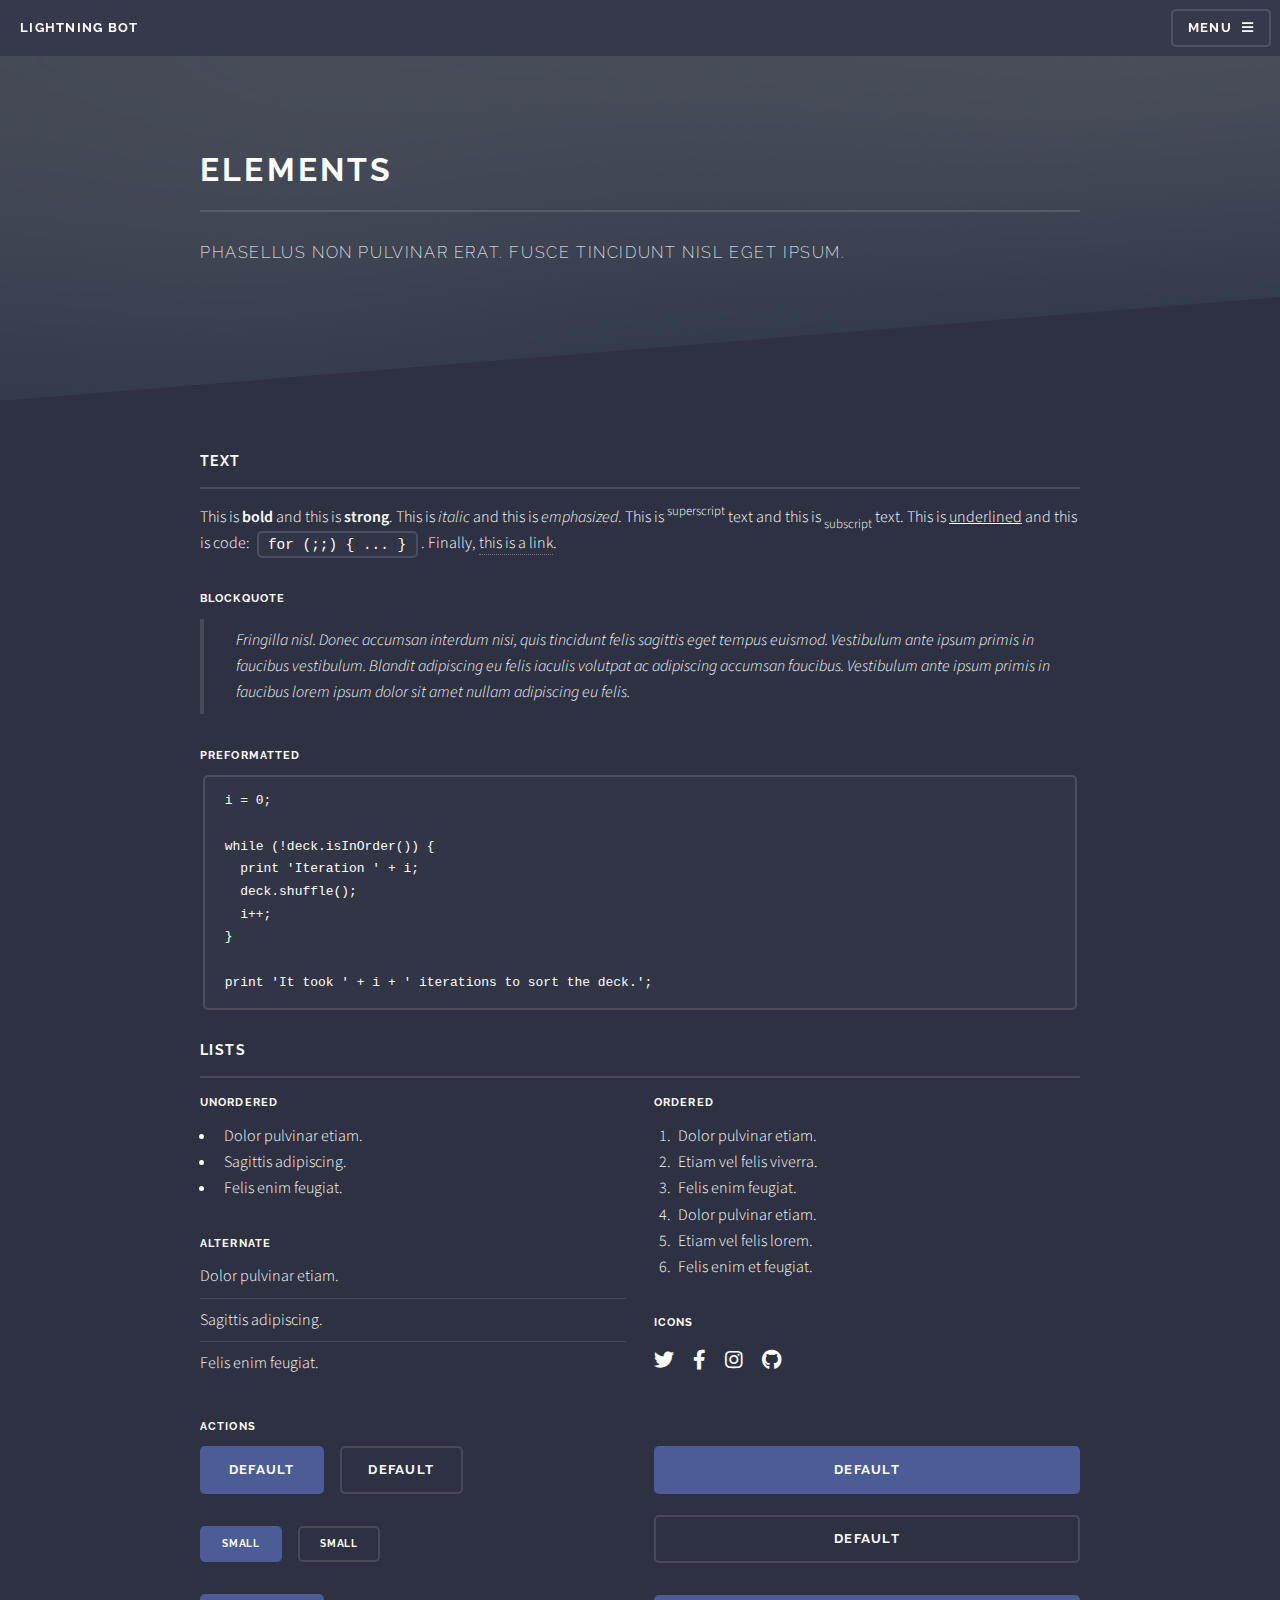
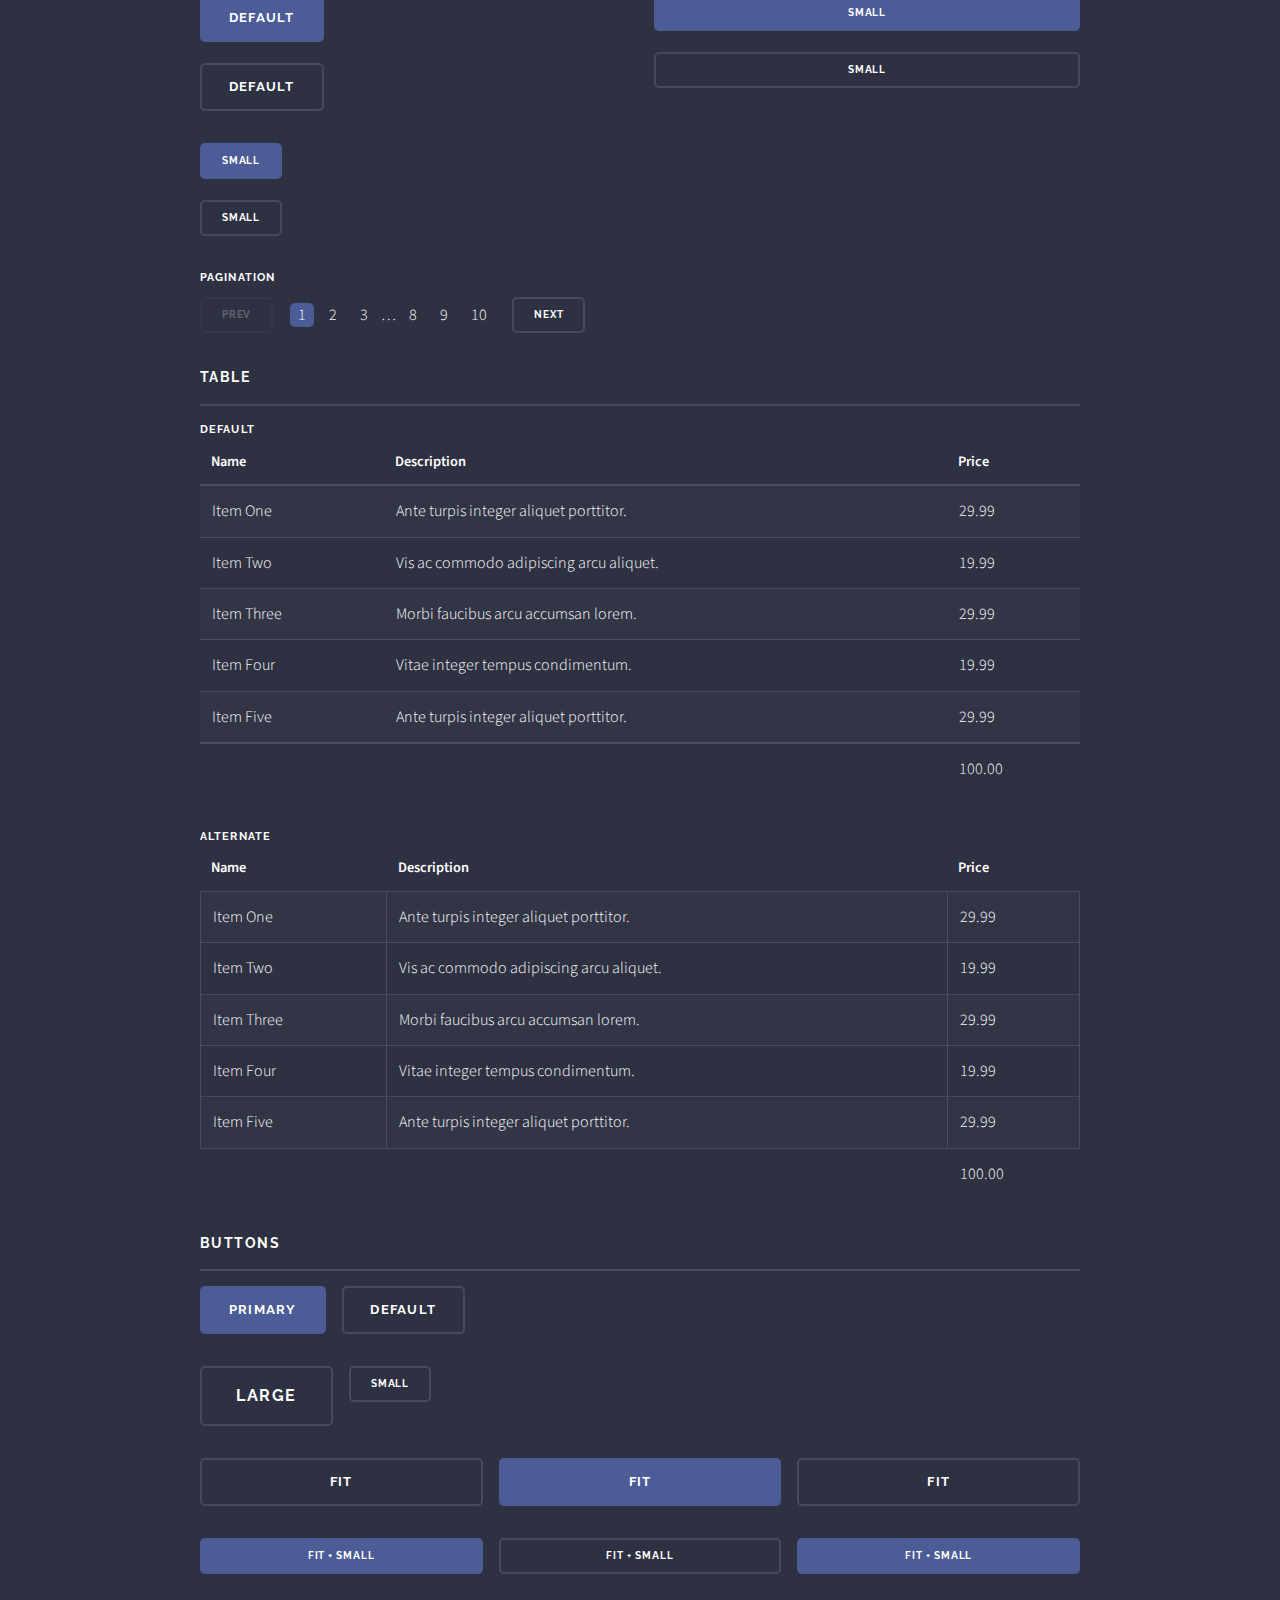
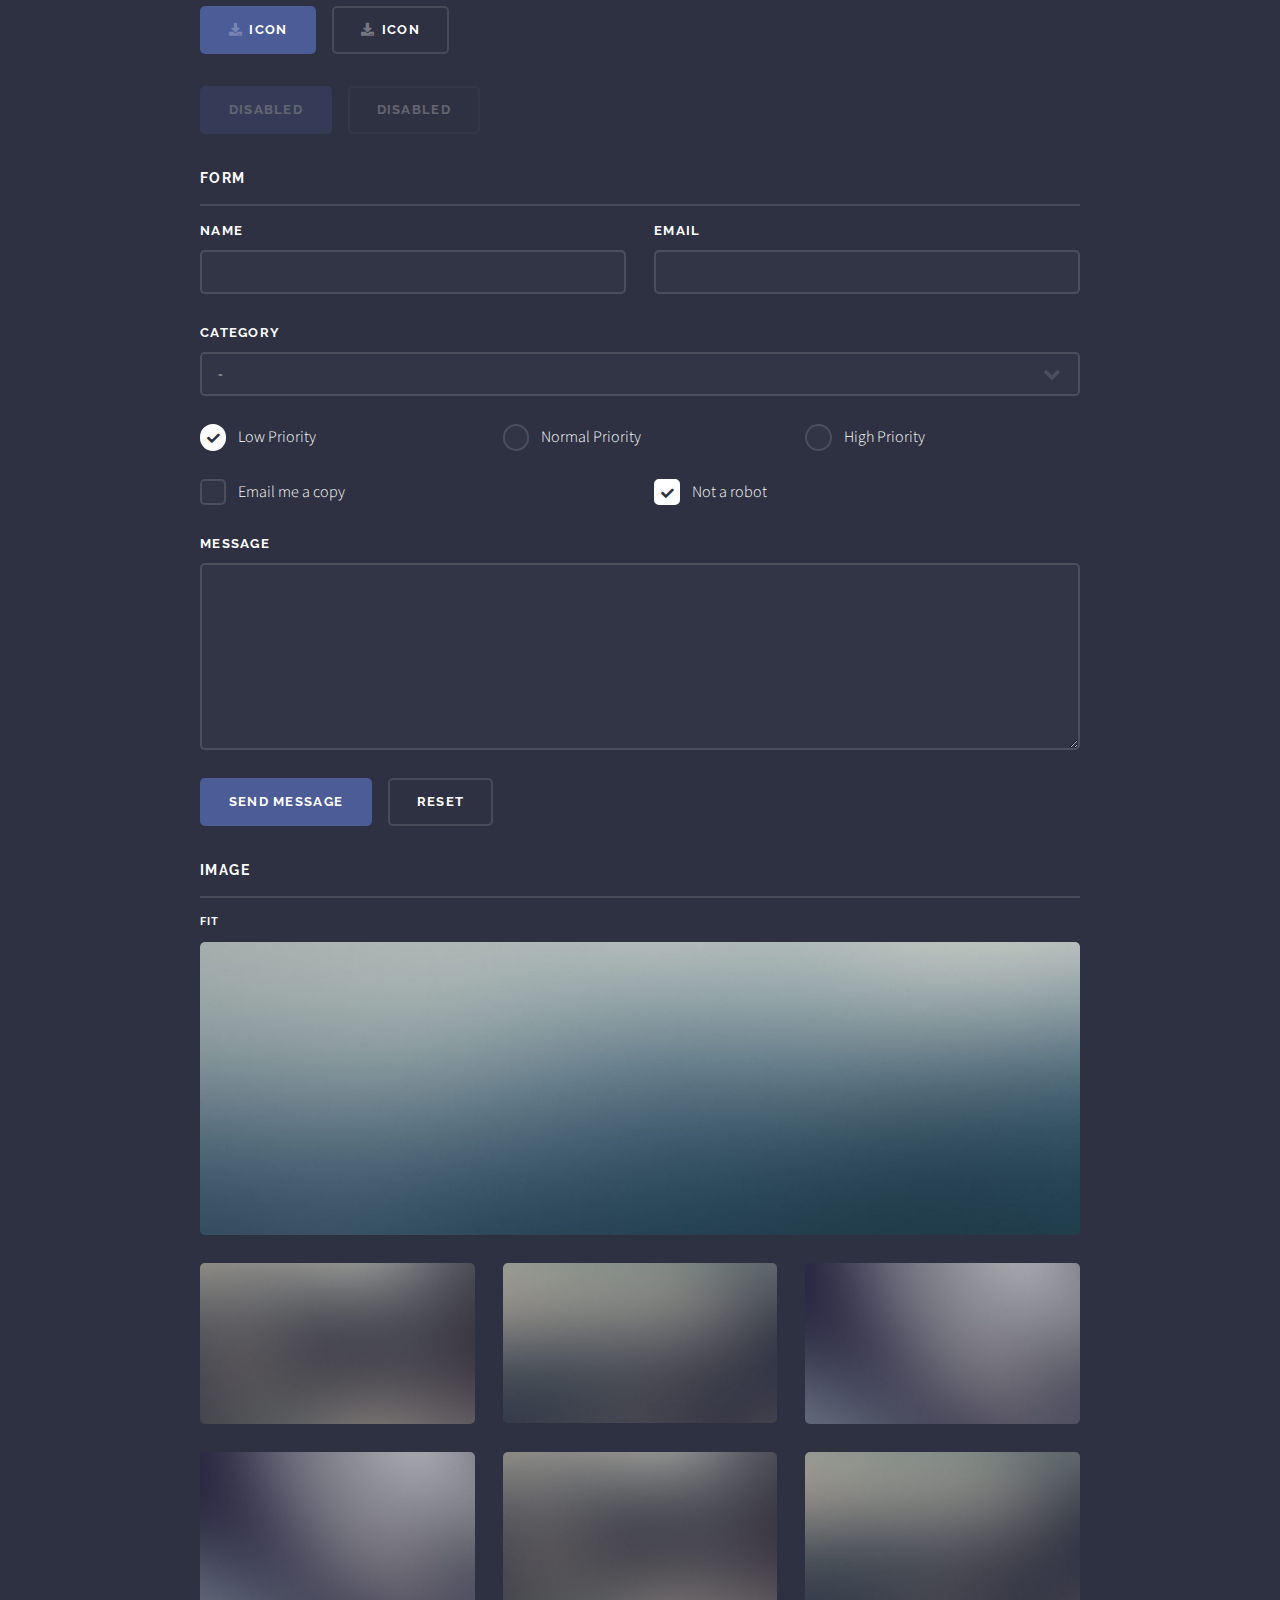
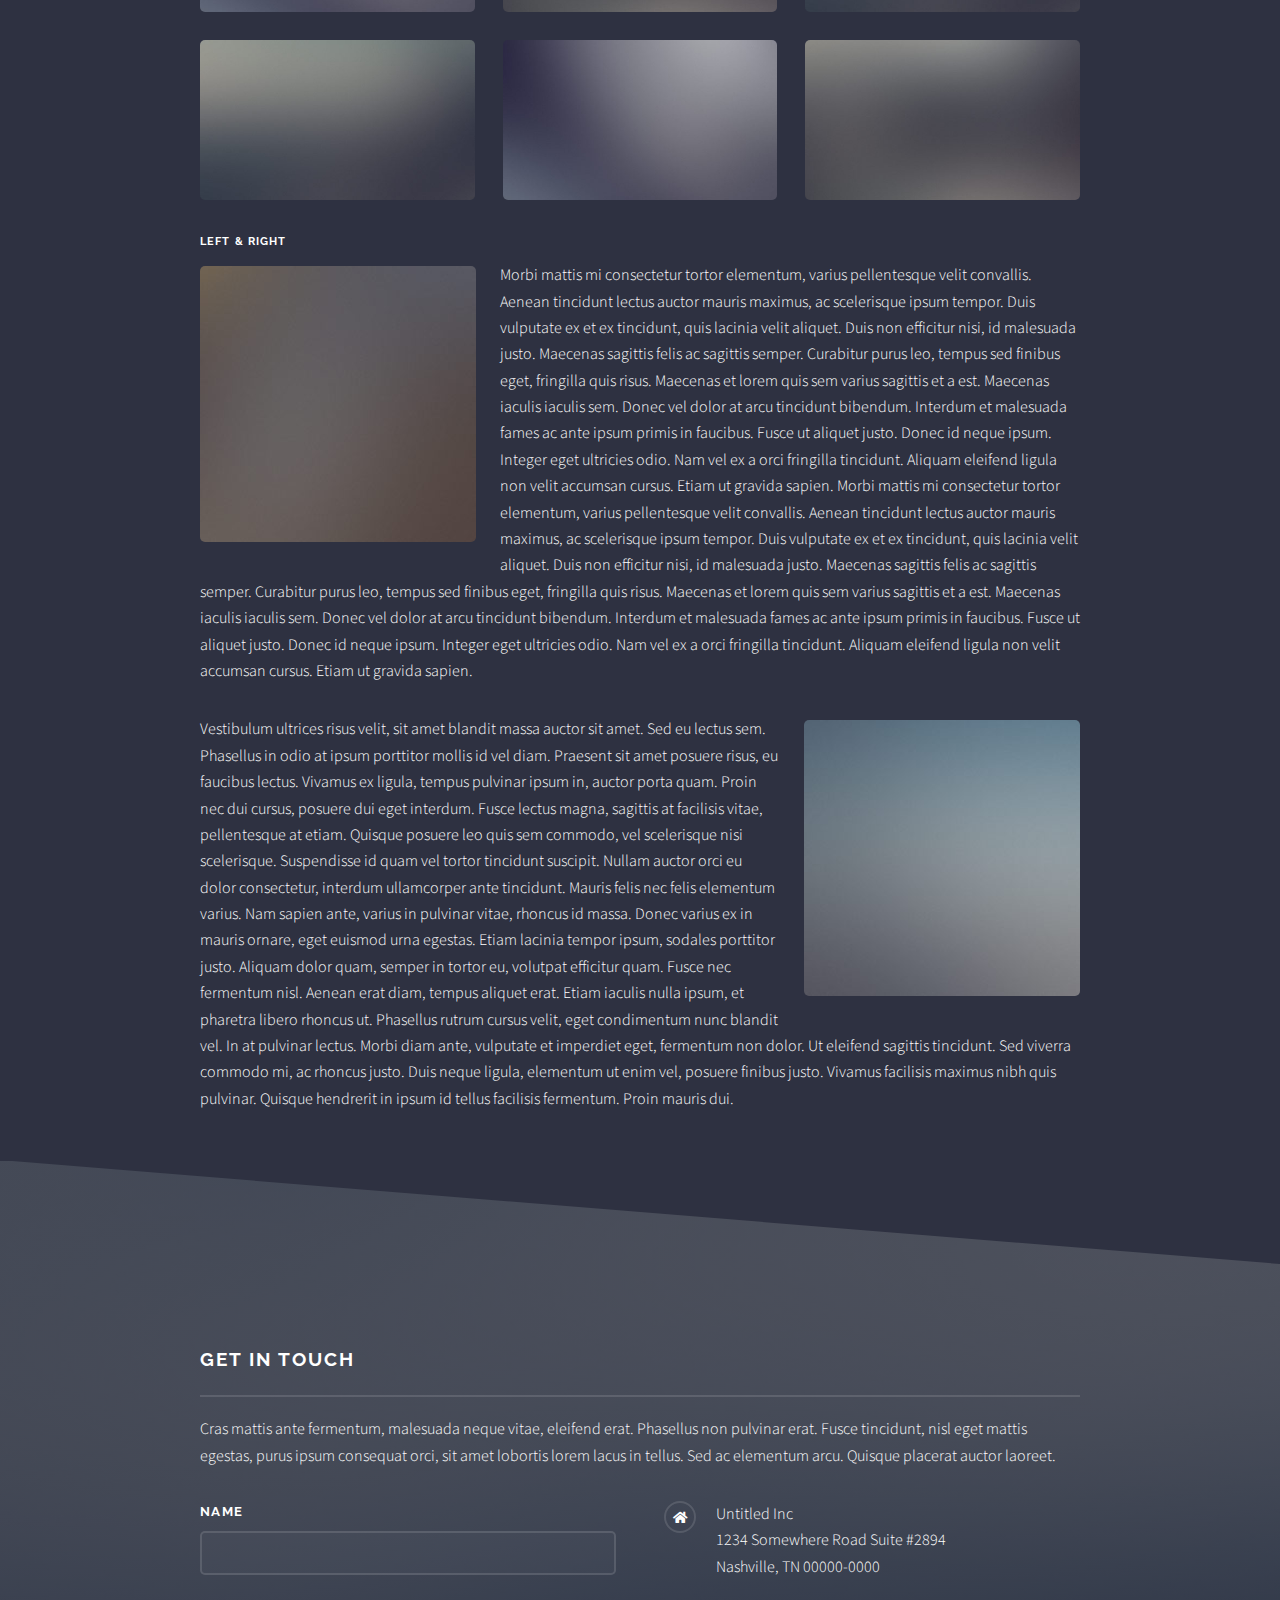
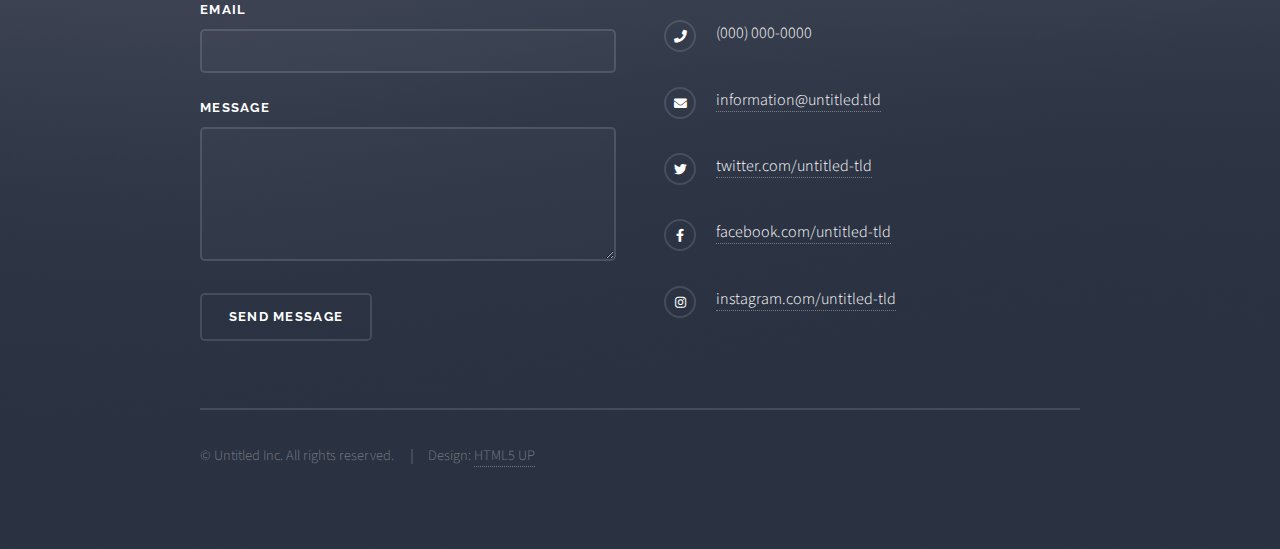
<file: elements.html>
<!DOCTYPE html>
<!--
	Lightning bot
	html5up.net | @ajlkn
	Free for personal and commercial use under the CCA 3.0 license (html5up.net/license)
-->
<html>
  <head>
    <title>Elements - Lightning bot</title>
    <meta charset="utf-8" />
    <meta
      name="viewport"
      content="width=device-width, initial-scale=1, user-scalable=no"
    />
    <link rel="stylesheet" href="assets/css/main.css" />
    <noscript
      ><link rel="stylesheet" href="assets/css/noscript.css"
    /></noscript>
  </head>
  <body class="is-preload">
    <!-- Page Wrapper -->
    <div id="page-wrapper">
      <!-- Header -->
      <header id="header">
        <h1><a href="index.html">Lightning bot</a></h1>
        <nav>
          <a href="#menu">Menu</a>
        </nav>
      </header>

      <!-- Menu -->
      <nav id="menu">
        <div class="inner">
          <h2>Menu</h2>
          <ul class="links">
            <li><a href="index.html">Home</a></li>
            <li><a href="generic.html">Generic</a></li>
            <li><a href="elements.html">Elements</a></li>
            <li><a href="#">Log In</a></li>
            <li><a href="#">Sign Up</a></li>
          </ul>
          <a href="#" class="close">Close</a>
        </div>
      </nav>

      <!-- Wrapper -->
      <section id="wrapper">
        <header>
          <div class="inner">
            <h2>Elements</h2>
            <p>Phasellus non pulvinar erat. Fusce tincidunt nisl eget ipsum.</p>
          </div>
        </header>

        <!-- Content -->
        <div class="wrapper">
          <div class="inner">
            <section>
              <h3 class="major">Text</h3>
              <p>
                This is <b>bold</b> and this is <strong>strong</strong>. This is
                <i>italic</i> and this is <em>emphasized</em>. This is
                <sup>superscript</sup> text and this is
                <sub>subscript</sub> text. This is <u>underlined</u> and this is
                code: <code>for (;;) { ... }</code>. Finally,
                <a href="#">this is a link</a>.
              </p>
              <h4>Blockquote</h4>
              <blockquote>
                Fringilla nisl. Donec accumsan interdum nisi, quis tincidunt
                felis sagittis eget tempus euismod. Vestibulum ante ipsum primis
                in faucibus vestibulum. Blandit adipiscing eu felis iaculis
                volutpat ac adipiscing accumsan faucibus. Vestibulum ante ipsum
                primis in faucibus lorem ipsum dolor sit amet nullam adipiscing
                eu felis.
              </blockquote>
              <h4>Preformatted</h4>
              <pre><code>i = 0;

while (!deck.isInOrder()) {
  print 'Iteration ' + i;
  deck.shuffle();
  i++;
}

print 'It took ' + i + ' iterations to sort the deck.';</code></pre>
            </section>

            <section>
              <h3 class="major">Lists</h3>
              <div class="row">
                <div class="col-6 col-12-medium">
                  <h4>Unordered</h4>
                  <ul>
                    <li>Dolor pulvinar etiam.</li>
                    <li>Sagittis adipiscing.</li>
                    <li>Felis enim feugiat.</li>
                  </ul>
                  <h4>Alternate</h4>
                  <ul class="alt">
                    <li>Dolor pulvinar etiam.</li>
                    <li>Sagittis adipiscing.</li>
                    <li>Felis enim feugiat.</li>
                  </ul>
                </div>
                <div class="col-6 col-12-medium">
                  <h4>Ordered</h4>
                  <ol>
                    <li>Dolor pulvinar etiam.</li>
                    <li>Etiam vel felis viverra.</li>
                    <li>Felis enim feugiat.</li>
                    <li>Dolor pulvinar etiam.</li>
                    <li>Etiam vel felis lorem.</li>
                    <li>Felis enim et feugiat.</li>
                  </ol>
                  <h4>Icons</h4>
                  <ul class="icons">
                    <li>
                      <a href="#" class="icon brands fa-twitter"
                        ><span class="label">Twitter</span></a
                      >
                    </li>
                    <li>
                      <a href="#" class="icon brands fa-facebook-f"
                        ><span class="label">Facebook</span></a
                      >
                    </li>
                    <li>
                      <a href="#" class="icon brands fa-instagram"
                        ><span class="label">Instagram</span></a
                      >
                    </li>
                    <li>
                      <a href="#" class="icon brands fa-github"
                        ><span class="label">Github</span></a
                      >
                    </li>
                  </ul>
                </div>
              </div>
              <h4>Actions</h4>
              <div class="row">
                <div class="col-6 col-12-medium">
                  <ul class="actions">
                    <li><a href="#" class="button primary">Default</a></li>
                    <li><a href="#" class="button">Default</a></li>
                  </ul>
                  <ul class="actions small">
                    <li><a href="#" class="button primary small">Small</a></li>
                    <li><a href="#" class="button small">Small</a></li>
                  </ul>
                  <ul class="actions stacked">
                    <li><a href="#" class="button primary">Default</a></li>
                    <li><a href="#" class="button">Default</a></li>
                  </ul>
                  <ul class="actions stacked small">
                    <li><a href="#" class="button primary small">Small</a></li>
                    <li><a href="#" class="button small">Small</a></li>
                  </ul>
                </div>
                <div class="col-6 col-12-medium">
                  <ul class="actions stacked">
                    <li><a href="#" class="button primary fit">Default</a></li>
                    <li><a href="#" class="button fit">Default</a></li>
                  </ul>
                  <ul class="actions stacked small">
                    <li>
                      <a href="#" class="button primary small fit">Small</a>
                    </li>
                    <li><a href="#" class="button small fit">Small</a></li>
                  </ul>
                </div>
              </div>
              <h4>Pagination</h4>
              <ul class="pagination">
                <li><span class="button small disabled">Prev</span></li>
                <li><a href="#" class="page active">1</a></li>
                <li><a href="#" class="page">2</a></li>
                <li><a href="#" class="page">3</a></li>
                <li><span>&hellip;</span></li>
                <li><a href="#" class="page">8</a></li>
                <li><a href="#" class="page">9</a></li>
                <li><a href="#" class="page">10</a></li>
                <li><a href="#" class="button small">Next</a></li>
              </ul>
            </section>

            <section>
              <h3 class="major">Table</h3>
              <h4>Default</h4>
              <div class="table-wrapper">
                <table>
                  <thead>
                    <tr>
                      <th>Name</th>
                      <th>Description</th>
                      <th>Price</th>
                    </tr>
                  </thead>
                  <tbody>
                    <tr>
                      <td>Item One</td>
                      <td>Ante turpis integer aliquet porttitor.</td>
                      <td>29.99</td>
                    </tr>
                    <tr>
                      <td>Item Two</td>
                      <td>Vis ac commodo adipiscing arcu aliquet.</td>
                      <td>19.99</td>
                    </tr>
                    <tr>
                      <td>Item Three</td>
                      <td>Morbi faucibus arcu accumsan lorem.</td>
                      <td>29.99</td>
                    </tr>
                    <tr>
                      <td>Item Four</td>
                      <td>Vitae integer tempus condimentum.</td>
                      <td>19.99</td>
                    </tr>
                    <tr>
                      <td>Item Five</td>
                      <td>Ante turpis integer aliquet porttitor.</td>
                      <td>29.99</td>
                    </tr>
                  </tbody>
                  <tfoot>
                    <tr>
                      <td colspan="2"></td>
                      <td>100.00</td>
                    </tr>
                  </tfoot>
                </table>
              </div>

              <h4>Alternate</h4>
              <div class="table-wrapper">
                <table class="alt">
                  <thead>
                    <tr>
                      <th>Name</th>
                      <th>Description</th>
                      <th>Price</th>
                    </tr>
                  </thead>
                  <tbody>
                    <tr>
                      <td>Item One</td>
                      <td>Ante turpis integer aliquet porttitor.</td>
                      <td>29.99</td>
                    </tr>
                    <tr>
                      <td>Item Two</td>
                      <td>Vis ac commodo adipiscing arcu aliquet.</td>
                      <td>19.99</td>
                    </tr>
                    <tr>
                      <td>Item Three</td>
                      <td>Morbi faucibus arcu accumsan lorem.</td>
                      <td>29.99</td>
                    </tr>
                    <tr>
                      <td>Item Four</td>
                      <td>Vitae integer tempus condimentum.</td>
                      <td>19.99</td>
                    </tr>
                    <tr>
                      <td>Item Five</td>
                      <td>Ante turpis integer aliquet porttitor.</td>
                      <td>29.99</td>
                    </tr>
                  </tbody>
                  <tfoot>
                    <tr>
                      <td colspan="2"></td>
                      <td>100.00</td>
                    </tr>
                  </tfoot>
                </table>
              </div>
            </section>

            <section>
              <h3 class="major">Buttons</h3>
              <ul class="actions">
                <li><a href="#" class="button primary">Primary</a></li>
                <li><a href="#" class="button">Default</a></li>
              </ul>
              <ul class="actions">
                <li><a href="#" class="button large">Large</a></li>
                <li><a href="#" class="button small">Small</a></li>
              </ul>
              <ul class="actions fit">
                <li><a href="#" class="button fit">Fit</a></li>
                <li><a href="#" class="button primary fit">Fit</a></li>
                <li><a href="#" class="button fit">Fit</a></li>
              </ul>
              <ul class="actions fit small">
                <li>
                  <a href="#" class="button primary fit small">Fit + Small</a>
                </li>
                <li><a href="#" class="button fit small">Fit + Small</a></li>
                <li>
                  <a href="#" class="button primary fit small">Fit + Small</a>
                </li>
              </ul>
              <ul class="actions">
                <li>
                  <a href="#" class="button primary icon solid fa-download"
                    >Icon</a
                  >
                </li>
                <li>
                  <a href="#" class="button icon solid fa-download">Icon</a>
                </li>
              </ul>
              <ul class="actions">
                <li><span class="button primary disabled">Disabled</span></li>
                <li><span class="button disabled">Disabled</span></li>
              </ul>
            </section>

            <section>
              <h3 class="major">Form</h3>
              <form method="post" action="#">
                <div class="row gtr-uniform">
                  <div class="col-6 col-12-xsmall">
                    <label for="demo-name">Name</label>
                    <input
                      type="text"
                      name="demo-name"
                      id="demo-name"
                      value=""
                    />
                  </div>
                  <div class="col-6 col-12-xsmall">
                    <label for="demo-email">Email</label>
                    <input
                      type="email"
                      name="demo-email"
                      id="demo-email"
                      value=""
                    />
                  </div>
                  <div class="col-12">
                    <label for="demo-category">Category</label>
                    <select name="demo-category" id="demo-category">
                      <option value="">-</option>
                      <option value="1">Manufacturing</option>
                      <option value="1">Shipping</option>
                      <option value="1">Administration</option>
                      <option value="1">Human Resources</option>
                    </select>
                  </div>
                  <div class="col-4 col-12-small">
                    <input
                      type="radio"
                      id="demo-priority-low"
                      name="demo-priority"
                      checked
                    />
                    <label for="demo-priority-low">Low Priority</label>
                  </div>
                  <div class="col-4 col-12-small">
                    <input
                      type="radio"
                      id="demo-priority-normal"
                      name="demo-priority"
                    />
                    <label for="demo-priority-normal">Normal Priority</label>
                  </div>
                  <div class="col-4 col-12-small">
                    <input
                      type="radio"
                      id="demo-priority-high"
                      name="demo-priority"
                    />
                    <label for="demo-priority-high">High Priority</label>
                  </div>
                  <div class="col-6 col-12-small">
                    <input type="checkbox" id="demo-copy" name="demo-copy" />
                    <label for="demo-copy">Email me a copy</label>
                  </div>
                  <div class="col-6 col-12-small">
                    <input
                      type="checkbox"
                      id="demo-human"
                      name="demo-human"
                      checked
                    />
                    <label for="demo-human">Not a robot</label>
                  </div>
                  <div class="col-12">
                    <label for="demo-message">Message</label>
                    <textarea
                      name="demo-message"
                      id="demo-message"
                      rows="6"
                    ></textarea>
                  </div>
                  <div class="col-12">
                    <ul class="actions">
                      <li>
                        <input
                          type="submit"
                          value="Send Message"
                          class="primary"
                        />
                      </li>
                      <li><input type="reset" value="Reset" /></li>
                    </ul>
                  </div>
                </div>
              </form>
            </section>

            <section>
              <h3 class="major">Image</h3>
              <h4>Fit</h4>
              <div class="box alt">
                <div class="row gtr-uniform">
                  <div class="col-12">
                    <span class="image fit"
                      ><img src="images/pic08.jpg" alt=""
                    /></span>
                  </div>
                  <div class="col-4">
                    <span class="image fit"
                      ><img src="images/pic05.jpg" alt=""
                    /></span>
                  </div>
                  <div class="col-4">
                    <span class="image fit"
                      ><img src="images/pic06.jpg" alt=""
                    /></span>
                  </div>
                  <div class="col-4">
                    <span class="image fit"
                      ><img src="images/pic07.jpg" alt=""
                    /></span>
                  </div>
                  <div class="col-4">
                    <span class="image fit"
                      ><img src="images/pic07.jpg" alt=""
                    /></span>
                  </div>
                  <div class="col-4">
                    <span class="image fit"
                      ><img src="images/pic05.jpg" alt=""
                    /></span>
                  </div>
                  <div class="col-4">
                    <span class="image fit"
                      ><img src="images/pic06.jpg" alt=""
                    /></span>
                  </div>
                  <div class="col-4">
                    <span class="image fit"
                      ><img src="images/pic06.jpg" alt=""
                    /></span>
                  </div>
                  <div class="col-4">
                    <span class="image fit"
                      ><img src="images/pic07.jpg" alt=""
                    /></span>
                  </div>
                  <div class="col-4">
                    <span class="image fit"
                      ><img src="images/pic05.jpg" alt=""
                    /></span>
                  </div>
                </div>
              </div>
              <h4>Left &amp; Right</h4>
              <p>
                <span class="image left"
                  ><img src="images/pic01.jpg" alt="" /></span
                >Morbi mattis mi consectetur tortor elementum, varius
                pellentesque velit convallis. Aenean tincidunt lectus auctor
                mauris maximus, ac scelerisque ipsum tempor. Duis vulputate ex
                et ex tincidunt, quis lacinia velit aliquet. Duis non efficitur
                nisi, id malesuada justo. Maecenas sagittis felis ac sagittis
                semper. Curabitur purus leo, tempus sed finibus eget, fringilla
                quis risus. Maecenas et lorem quis sem varius sagittis et a est.
                Maecenas iaculis iaculis sem. Donec vel dolor at arcu tincidunt
                bibendum. Interdum et malesuada fames ac ante ipsum primis in
                faucibus. Fusce ut aliquet justo. Donec id neque ipsum. Integer
                eget ultricies odio. Nam vel ex a orci fringilla tincidunt.
                Aliquam eleifend ligula non velit accumsan cursus. Etiam ut
                gravida sapien. Morbi mattis mi consectetur tortor elementum,
                varius pellentesque velit convallis. Aenean tincidunt lectus
                auctor mauris maximus, ac scelerisque ipsum tempor. Duis
                vulputate ex et ex tincidunt, quis lacinia velit aliquet. Duis
                non efficitur nisi, id malesuada justo. Maecenas sagittis felis
                ac sagittis semper. Curabitur purus leo, tempus sed finibus
                eget, fringilla quis risus. Maecenas et lorem quis sem varius
                sagittis et a est. Maecenas iaculis iaculis sem. Donec vel dolor
                at arcu tincidunt bibendum. Interdum et malesuada fames ac ante
                ipsum primis in faucibus. Fusce ut aliquet justo. Donec id neque
                ipsum. Integer eget ultricies odio. Nam vel ex a orci fringilla
                tincidunt. Aliquam eleifend ligula non velit accumsan cursus.
                Etiam ut gravida sapien.
              </p>
              <p>
                <span class="image right"
                  ><img src="images/pic02.jpg" alt="" /></span
                >Vestibulum ultrices risus velit, sit amet blandit massa auctor
                sit amet. Sed eu lectus sem. Phasellus in odio at ipsum
                porttitor mollis id vel diam. Praesent sit amet posuere risus,
                eu faucibus lectus. Vivamus ex ligula, tempus pulvinar ipsum in,
                auctor porta quam. Proin nec dui cursus, posuere dui eget
                interdum. Fusce lectus magna, sagittis at facilisis vitae,
                pellentesque at etiam. Quisque posuere leo quis sem commodo, vel
                scelerisque nisi scelerisque. Suspendisse id quam vel tortor
                tincidunt suscipit. Nullam auctor orci eu dolor consectetur,
                interdum ullamcorper ante tincidunt. Mauris felis nec felis
                elementum varius. Nam sapien ante, varius in pulvinar vitae,
                rhoncus id massa. Donec varius ex in mauris ornare, eget euismod
                urna egestas. Etiam lacinia tempor ipsum, sodales porttitor
                justo. Aliquam dolor quam, semper in tortor eu, volutpat
                efficitur quam. Fusce nec fermentum nisl. Aenean erat diam,
                tempus aliquet erat. Etiam iaculis nulla ipsum, et pharetra
                libero rhoncus ut. Phasellus rutrum cursus velit, eget
                condimentum nunc blandit vel. In at pulvinar lectus. Morbi diam
                ante, vulputate et imperdiet eget, fermentum non dolor. Ut
                eleifend sagittis tincidunt. Sed viverra commodo mi, ac rhoncus
                justo. Duis neque ligula, elementum ut enim vel, posuere finibus
                justo. Vivamus facilisis maximus nibh quis pulvinar. Quisque
                hendrerit in ipsum id tellus facilisis fermentum. Proin mauris
                dui.
              </p>
            </section>
          </div>
        </div>
      </section>

      <!-- Footer -->
      <section id="footer">
        <div class="inner">
          <h2 class="major">Get in touch</h2>
          <p>
            Cras mattis ante fermentum, malesuada neque vitae, eleifend erat.
            Phasellus non pulvinar erat. Fusce tincidunt, nisl eget mattis
            egestas, purus ipsum consequat orci, sit amet lobortis lorem lacus
            in tellus. Sed ac elementum arcu. Quisque placerat auctor laoreet.
          </p>
          <form method="post" action="#">
            <div class="fields">
              <div class="field">
                <label for="name">Name</label>
                <input type="text" name="name" id="name" />
              </div>
              <div class="field">
                <label for="email">Email</label>
                <input type="email" name="email" id="email" />
              </div>
              <div class="field">
                <label for="message">Message</label>
                <textarea name="message" id="message" rows="4"></textarea>
              </div>
            </div>
            <ul class="actions">
              <li><input type="submit" value="Send Message" /></li>
            </ul>
          </form>
          <ul class="contact">
            <li class="icon solid fa-home">
              Untitled Inc<br />
              1234 Somewhere Road Suite #2894<br />
              Nashville, TN 00000-0000
            </li>
            <li class="icon solid fa-phone">(000) 000-0000</li>
            <li class="icon solid fa-envelope">
              <a href="#">information@untitled.tld</a>
            </li>
            <li class="icon brands fa-twitter">
              <a href="#">twitter.com/untitled-tld</a>
            </li>
            <li class="icon brands fa-facebook-f">
              <a href="#">facebook.com/untitled-tld</a>
            </li>
            <li class="icon brands fa-instagram">
              <a href="#">instagram.com/untitled-tld</a>
            </li>
          </ul>
          <ul class="copyright">
            <li>&copy; Untitled Inc. All rights reserved.</li>
            <li>Design: <a href="http://html5up.net">HTML5 UP</a></li>
          </ul>
        </div>
      </section>
    </div>

    <!-- Scripts -->
    <script src="assets/js/jquery.min.js"></script>
    <script src="assets/js/jquery.scrollex.min.js"></script>
    <script src="assets/js/browser.min.js"></script>
    <script src="assets/js/breakpoints.min.js"></script>
    <script src="assets/js/util.js"></script>
    <script src="assets/js/main.js"></script>
  </body>
</html>
</file>
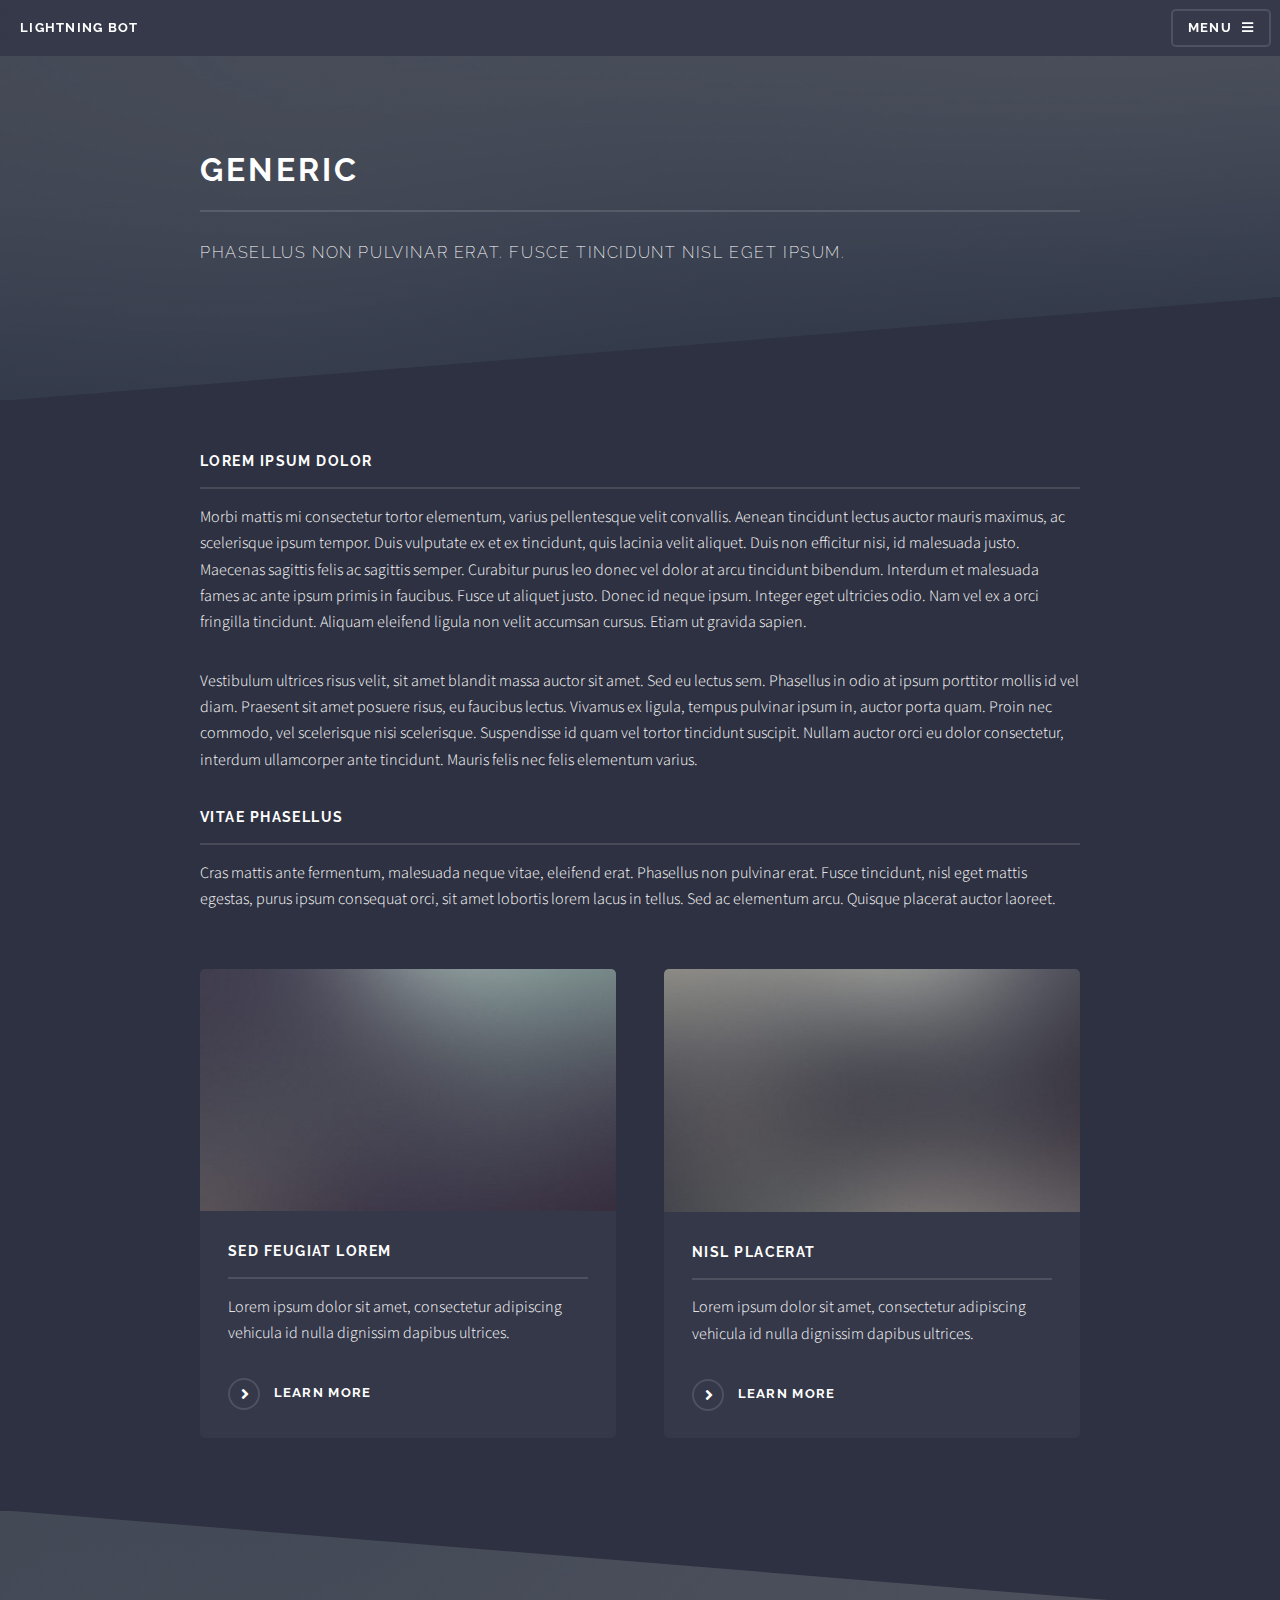
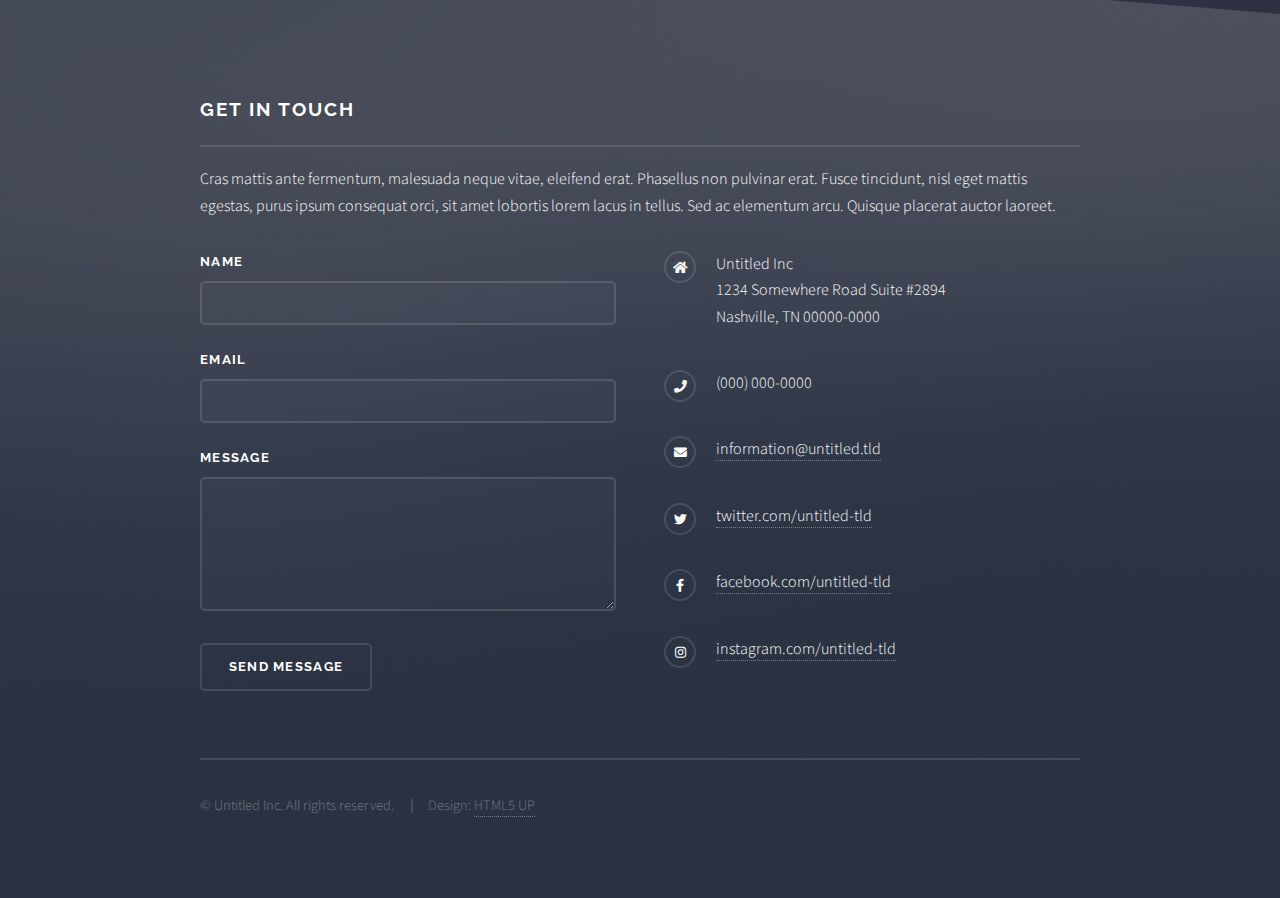
<file: generic.html>
<!DOCTYPE html>
<!--
	Lightning bot
	html5up.net | @ajlkn
	Free for personal and commercial use under the CCA 3.0 license (html5up.net/license)
-->
<html>
  <head>
    <title>Generic - Lightning bot</title>
    <meta charset="utf-8" />
    <meta
      name="viewport"
      content="width=device-width, initial-scale=1, user-scalable=no"
    />
    <link rel="stylesheet" href="assets/css/main.css" />
    <noscript
      ><link rel="stylesheet" href="assets/css/noscript.css"
    /></noscript>
  </head>
  <body class="is-preload">
    <!-- Page Wrapper -->
    <div id="page-wrapper">
      <!-- Header -->
      <header id="header">
        <h1><a href="index.html">Lightning bot</a></h1>
        <nav>
          <a href="#menu">Menu</a>
        </nav>
      </header>

      <!-- Menu -->
      <nav id="menu">
        <div class="inner">
          <h2>Menu</h2>
          <ul class="links">
            <li><a href="index.html">Home</a></li>
            <li><a href="generic.html">Generic</a></li>
            <li><a href="elements.html">Elements</a></li>
            <li><a href="#">Log In</a></li>
            <li><a href="#">Sign Up</a></li>
          </ul>
          <a href="#" class="close">Close</a>
        </div>
      </nav>

      <!-- Wrapper -->
      <section id="wrapper">
        <header>
          <div class="inner">
            <h2>Generic</h2>
            <p>Phasellus non pulvinar erat. Fusce tincidunt nisl eget ipsum.</p>
          </div>
        </header>

        <!-- Content -->
        <div class="wrapper">
          <div class="inner">
            <h3 class="major">Lorem ipsum dolor</h3>
            <p>
              Morbi mattis mi consectetur tortor elementum, varius pellentesque
              velit convallis. Aenean tincidunt lectus auctor mauris maximus, ac
              scelerisque ipsum tempor. Duis vulputate ex et ex tincidunt, quis
              lacinia velit aliquet. Duis non efficitur nisi, id malesuada
              justo. Maecenas sagittis felis ac sagittis semper. Curabitur purus
              leo donec vel dolor at arcu tincidunt bibendum. Interdum et
              malesuada fames ac ante ipsum primis in faucibus. Fusce ut aliquet
              justo. Donec id neque ipsum. Integer eget ultricies odio. Nam vel
              ex a orci fringilla tincidunt. Aliquam eleifend ligula non velit
              accumsan cursus. Etiam ut gravida sapien.
            </p>

            <p>
              Vestibulum ultrices risus velit, sit amet blandit massa auctor sit
              amet. Sed eu lectus sem. Phasellus in odio at ipsum porttitor
              mollis id vel diam. Praesent sit amet posuere risus, eu faucibus
              lectus. Vivamus ex ligula, tempus pulvinar ipsum in, auctor porta
              quam. Proin nec commodo, vel scelerisque nisi scelerisque.
              Suspendisse id quam vel tortor tincidunt suscipit. Nullam auctor
              orci eu dolor consectetur, interdum ullamcorper ante tincidunt.
              Mauris felis nec felis elementum varius.
            </p>

            <h3 class="major">Vitae phasellus</h3>
            <p>
              Cras mattis ante fermentum, malesuada neque vitae, eleifend erat.
              Phasellus non pulvinar erat. Fusce tincidunt, nisl eget mattis
              egestas, purus ipsum consequat orci, sit amet lobortis lorem lacus
              in tellus. Sed ac elementum arcu. Quisque placerat auctor laoreet.
            </p>

            <section class="features">
              <article>
                <a href="#" class="image"
                  ><img src="images/pic04.jpg" alt=""
                /></a>
                <h3 class="major">Sed feugiat lorem</h3>
                <p>
                  Lorem ipsum dolor sit amet, consectetur adipiscing vehicula id
                  nulla dignissim dapibus ultrices.
                </p>
                <a href="#" class="special">Learn more</a>
              </article>
              <article>
                <a href="#" class="image"
                  ><img src="images/pic05.jpg" alt=""
                /></a>
                <h3 class="major">Nisl placerat</h3>
                <p>
                  Lorem ipsum dolor sit amet, consectetur adipiscing vehicula id
                  nulla dignissim dapibus ultrices.
                </p>
                <a href="#" class="special">Learn more</a>
              </article>
            </section>
          </div>
        </div>
      </section>

      <!-- Footer -->
      <section id="footer">
        <div class="inner">
          <h2 class="major">Get in touch</h2>
          <p>
            Cras mattis ante fermentum, malesuada neque vitae, eleifend erat.
            Phasellus non pulvinar erat. Fusce tincidunt, nisl eget mattis
            egestas, purus ipsum consequat orci, sit amet lobortis lorem lacus
            in tellus. Sed ac elementum arcu. Quisque placerat auctor laoreet.
          </p>
          <form method="post" action="#">
            <div class="fields">
              <div class="field">
                <label for="name">Name</label>
                <input type="text" name="name" id="name" />
              </div>
              <div class="field">
                <label for="email">Email</label>
                <input type="email" name="email" id="email" />
              </div>
              <div class="field">
                <label for="message">Message</label>
                <textarea name="message" id="message" rows="4"></textarea>
              </div>
            </div>
            <ul class="actions">
              <li><input type="submit" value="Send Message" /></li>
            </ul>
          </form>
          <ul class="contact">
            <li class="icon solid fa-home">
              Untitled Inc<br />
              1234 Somewhere Road Suite #2894<br />
              Nashville, TN 00000-0000
            </li>
            <li class="icon solid fa-phone">(000) 000-0000</li>
            <li class="icon solid fa-envelope">
              <a href="#">information@untitled.tld</a>
            </li>
            <li class="icon brands fa-twitter">
              <a href="#">twitter.com/untitled-tld</a>
            </li>
            <li class="icon brands fa-facebook-f">
              <a href="#">facebook.com/untitled-tld</a>
            </li>
            <li class="icon brands fa-instagram">
              <a href="#">instagram.com/untitled-tld</a>
            </li>
          </ul>
          <ul class="copyright">
            <li>&copy; Untitled Inc. All rights reserved.</li>
            <li>Design: <a href="http://html5up.net">HTML5 UP</a></li>
          </ul>
        </div>
      </section>
    </div>

    <!-- Scripts -->
    <script src="assets/js/jquery.min.js"></script>
    <script src="assets/js/jquery.scrollex.min.js"></script>
    <script src="assets/js/browser.min.js"></script>
    <script src="assets/js/breakpoints.min.js"></script>
    <script src="assets/js/util.js"></script>
    <script src="assets/js/main.js"></script>
  </body>
</html>
</file>
<file: assets/css/noscript.css>
/* Banner */

body.is-preload #banner .logo {
  -moz-transform: none;
  -webkit-transform: none;
  -ms-transform: none;
  transform: none;
  opacity: 1;
}

body.is-preload #banner h2 {
  opacity: 1;
  -moz-transform: none;
  -webkit-transform: none;
  -ms-transform: none;
  transform: none;
  -moz-filter: none;
  -webkit-filter: none;
  -ms-filter: none;
  filter: none;
}

body.is-preload #banner p {
  opacity: 01;
  -moz-transform: none;
  -webkit-transform: none;
  -ms-transform: none;
  transform: none;
  -moz-filter: none;
  -webkit-filter: none;
  -ms-filter: none;
  filter: none;
}
</file>
<file: assets/css/main.css>
@import url(fontawesome-all.min.css);
@import url("https://fonts.googleapis.com/css?family=Raleway:200,700|Source+Sans+Pro:300,600,300italic,600italic");


html, body, div, span, applet, object,
iframe, h1, h2, h3, h4, h5, h6, p, blockquote,
pre, a, abbr, acronym, address, big, cite,
code, del, dfn, em, img, ins, kbd, q, s, samp,
small, strike, strong, sub, sup, tt, var, b,
u, i, center, dl, dt, dd, ol, ul, li, fieldset,
form, label, legend, table, caption, tbody,
tfoot, thead, tr, th, td, article, aside,
canvas, details, embed, figure, figcaption,
footer, header, hgroup, menu, nav, output, ruby,
section, summary, time, mark, audio, video {
	margin: 0;
	padding: 0;
	border: 0;
	font-size: 100%;
	font: inherit;
	vertical-align: baseline;}

article, aside, details, figcaption, figure,
footer, header, hgroup, menu, nav, section {
	display: block;}

body {
	line-height: 1;
}

ol, ul {
	list-style: none;
}

blockquote, q {
	quotes: none;
}

	blockquote:before, blockquote:after, q:before, q:after {
		content: '';
		content: none;
	}

table {
	border-collapse: collapse;
	border-spacing: 0;
}

body {
	-webkit-text-size-adjust: none;
}

mark {
	background-color: transparent;
	color: inherit;
}

input::-moz-focus-inner {
	border: 0;
	padding: 0;
}

input, select, textarea {
	-moz-appearance: none;
	-webkit-appearance: none;
	-ms-appearance: none;
	appearance: none;
}

/* Basic */

	@-ms-viewport {
		width: device-width;
	}

	body {
		-ms-overflow-style: scrollbar;
	}

	@media screen and (max-width: 480px) {

		html, body {
			min-width: 320px;
		}

	}

	html {
		box-sizing: border-box;
	}

	*, *:before, *:after {
		box-sizing: inherit;
	}

	body {
		background-color: #2e3141;
		background-image: linear-gradient(to top, rgba(46, 49, 65, 0.8), rgba(46, 49, 65, 0.8)), url("../../images/bg.jpg");
		background-size: auto,
 cover;
		background-attachment: fixed,
 fixed;
		background-position: center,
 center;
	}

		body.is-preload *, body.is-preload *:before, body.is-preload *:after {
			-moz-animation: none !important;
			-webkit-animation: none !important;
			-ms-animation: none !important;
			animation: none !important;
			-moz-transition: none !important;
			-webkit-transition: none !important;
			-ms-transition: none !important;
			transition: none !important;
		}

/* Type */

	body, input, select, textarea {
		color: #ffffff;
		font-family: "Source Sans Pro", Helvetica, sans-serif;
		font-size: 16.5pt;
		font-weight: 300;
		line-height: 1.65;
	}

		@media screen and (max-width: 1680px) {

			body, input, select, textarea {
				font-size: 13pt;
			}

		}

		@media screen and (max-width: 1280px) {

			body, input, select, textarea {
				font-size: 12pt;
			}

		}

		@media screen and (max-width: 980px) {

			body, input, select, textarea {
				font-size: 12pt;
			}

		}

		@media screen and (max-width: 736px) {

			body, input, select, textarea {
				font-size: 12pt;
			}

		}

		@media screen and (max-width: 480px) {

			body, input, select, textarea {
				font-size: 12pt;
			}

		}

	a {
		-moz-transition: color 0.2s ease-in-out, border-bottom-color 0.2s ease-in-out;
		-webkit-transition: color 0.2s ease-in-out, border-bottom-color 0.2s ease-in-out;
		-ms-transition: color 0.2s ease-in-out, border-bottom-color 0.2s ease-in-out;
		transition: color 0.2s ease-in-out, border-bottom-color 0.2s ease-in-out;
		border-bottom: dotted 1px rgba(255, 255, 255, 0.35);
		color: #ffffff;
		text-decoration: none;
	}

		a:hover {
			border-bottom-color: transparent;
			color: #ffffff !important;
		}

		a.special:not(.button) {
			text-decoration: none;
			border-bottom: 0;
			display: block;
			font-family: Raleway, Helvetica, sans-serif;
			font-size: 0.8em;
			font-weight: 700;
			letter-spacing: 0.1em;
			margin: 0 0 2em 0;
			text-transform: uppercase;
		}

			a.special:not(.button):before {
				-moz-osx-font-smoothing: grayscale;
				-webkit-font-smoothing: antialiased;
				display: inline-block;
				font-style: normal;
				font-variant: normal;
				text-rendering: auto;
				line-height: 1;
				text-transform: none !important;
				font-family: 'Font Awesome 5 Free';
				font-weight: 900;
			}

			a.special:not(.button):before {
				-moz-transition: background-color 0.2s ease-in-out;
				-webkit-transition: background-color 0.2s ease-in-out;
				-ms-transition: background-color 0.2s ease-in-out;
				transition: background-color 0.2s ease-in-out;
				border-radius: 100%;
				border: solid 2px rgba(255, 255, 255, 0.125);
				content: '\f105';
				display: inline-block;
				font-size: 1.25em;
				height: 2em;
				line-height: 1.75em;
				margin-right: 0.85em;
				text-align: center;
				text-indent: 0.15em;
				vertical-align: middle;
				width: 2em;
			}

			a.special:not(.button):hover:before {
				background-color: rgba(255, 255, 255, 0.025);
			}

			a.special:not(.button):active:before {
				background-color: rgba(255, 255, 255, 0.075);
			}

	strong, b {
		color: #ffffff;
		font-weight: 600;
	}

	em, i {
		font-style: italic;
	}

	p {
		margin: 0 0 2em 0;
	}

	h1, h2, h3, h4, h5, h6 {
		color: #ffffff;
		font-family: Raleway, Helvetica, sans-serif;
		font-weight: 700;
		letter-spacing: 0.1em;
		margin: 0 0 1em 0;
		text-transform: uppercase;
	}

		h1 a, h2 a, h3 a, h4 a, h5 a, h6 a {
			color: inherit;
			text-decoration: none;
			border-bottom: 0;
		}

		h1 span, h2 span, h3 span, h4 span, h5 span, h6 span {
			font-weight: 200;
		}

		h1.major, h2.major, h3.major, h4.major, h5.major, h6.major {
			padding-bottom: 1em;
			border-bottom: solid 2px rgba(255, 255, 255, 0.125);
		}

	h2 {
		font-size: 1.2em;
	}

	h3 {
		font-size: 0.9em;
	}

	h4 {
		font-size: 0.7em;
	}

	h5 {
		font-size: 0.7em;
	}

	h6 {
		font-size: 0.7em;
	}

	@media screen and (max-width: 736px) {

		h2 {
			font-size: 1em;
		}

		h3 {
			font-size: 0.8em;
		}

	}

	sub {
		font-size: 0.8em;
		position: relative;
		top: 0.5em;
	}

	sup {
		font-size: 0.8em;
		position: relative;
		top: -0.5em;
	}

	blockquote {
		border-left: solid 4px rgba(255, 255, 255, 0.125);
		font-style: italic;
		margin: 0 0 2em 0;
		padding: 0.5em 0 0.5em 2em;
	}

	code {
		background: rgba(255, 255, 255, 0.025);
		border-radius: 5px;
		border: solid 2px rgba(255, 255, 255, 0.125);
		font-family: "Courier New", monospace;
		font-size: 0.9em;
		margin: 0 0.25em;
		padding: 0.25em 0.65em;
	}

	pre {
		-webkit-overflow-scrolling: touch;
		font-family: "Courier New", monospace;
		font-size: 0.9em;
		margin: 0 0 2em 0;
	}

		pre code {
			display: block;
			line-height: 1.75em;
			padding: 1em 1.5em;
			overflow-x: auto;
		}

	hr {
		border: 0;
		border-bottom: solid 2px rgba(255, 255, 255, 0.125);
		margin: 2.5em 0;
	}

		hr.major {
			margin: 4em 0;
		}

	.align-left {
		text-align: left;
	}

	.align-center {
		text-align: center;
	}

	.align-right {
		text-align: right;
	}

/* Row */

	.row {
		display: flex;
		flex-wrap: wrap;
		box-sizing: border-box;
		align-items: stretch;
	}

		.row > * {
			box-sizing: border-box;
		}

		.row.gtr-uniform > * > :last-child {
			margin-bottom: 0;
		}

		.row.aln-left {
			justify-content: flex-start;
		}

		.row.aln-center {
			justify-content: center;
		}

		.row.aln-right {
			justify-content: flex-end;
		}

		.row.aln-top {
			align-items: flex-start;
		}

		.row.aln-middle {
			align-items: center;
		}

		.row.aln-bottom {
			align-items: flex-end;
		}

		.row > .imp {
			order: -1;
		}

		.row > .col-1 {
			width: 8.33333%;
		}

		.row > .off-1 {
			margin-left: 8.33333%;
		}

		.row > .col-2 {
			width: 16.66667%;
		}

		.row > .off-2 {
			margin-left: 16.66667%;
		}

		.row > .col-3 {
			width: 25%;
		}

		.row > .off-3 {
			margin-left: 25%;
		}

		.row > .col-4 {
			width: 33.33333%;
		}

		.row > .off-4 {
			margin-left: 33.33333%;
		}

		.row > .col-5 {
			width: 41.66667%;
		}

		.row > .off-5 {
			margin-left: 41.66667%;
		}

		.row > .col-6 {
			width: 50%;
		}

		.row > .off-6 {
			margin-left: 50%;
		}

		.row > .col-7 {
			width: 58.33333%;
		}

		.row > .off-7 {
			margin-left: 58.33333%;
		}

		.row > .col-8 {
			width: 66.66667%;
		}

		.row > .off-8 {
			margin-left: 66.66667%;
		}

		.row > .col-9 {
			width: 75%;
		}

		.row > .off-9 {
			margin-left: 75%;
		}

		.row > .col-10 {
			width: 83.33333%;
		}

		.row > .off-10 {
			margin-left: 83.33333%;
		}

		.row > .col-11 {
			width: 91.66667%;
		}

		.row > .off-11 {
			margin-left: 91.66667%;
		}

		.row > .col-12 {
			width: 100%;
		}

		.row > .off-12 {
			margin-left: 100%;
		}

		.row.gtr-0 {
			margin-top: 0;
			margin-left: 0em;
		}

			.row.gtr-0 > * {
				padding: 0 0 0 0em;
			}

			.row.gtr-0.gtr-uniform {
				margin-top: 0em;
			}

				.row.gtr-0.gtr-uniform > * {
					padding-top: 0em;
				}

		.row.gtr-25 {
			margin-top: 0;
			margin-left: -0.4375em;
		}

			.row.gtr-25 > * {
				padding: 0 0 0 0.4375em;
			}

			.row.gtr-25.gtr-uniform {
				margin-top: -0.4375em;
			}

				.row.gtr-25.gtr-uniform > * {
					padding-top: 0.4375em;
				}

		.row.gtr-50 {
			margin-top: 0;
			margin-left: -0.875em;
		}

			.row.gtr-50 > * {
				padding: 0 0 0 0.875em;
			}

			.row.gtr-50.gtr-uniform {
				margin-top: -0.875em;
			}

				.row.gtr-50.gtr-uniform > * {
					padding-top: 0.875em;
				}

		.row {
			margin-top: 0;
			margin-left: -1.75em;
		}

			.row > * {
				padding: 0 0 0 1.75em;
			}

			.row.gtr-uniform {
				margin-top: -1.75em;
			}

				.row.gtr-uniform > * {
					padding-top: 1.75em;
				}

		.row.gtr-150 {
			margin-top: 0;
			margin-left: -2.625em;
		}

			.row.gtr-150 > * {
				padding: 0 0 0 2.625em;
			}

			.row.gtr-150.gtr-uniform {
				margin-top: -2.625em;
			}

				.row.gtr-150.gtr-uniform > * {
					padding-top: 2.625em;
				}

		.row.gtr-200 {
			margin-top: 0;
			margin-left: -3.5em;
		}

			.row.gtr-200 > * {
				padding: 0 0 0 3.5em;
			}

			.row.gtr-200.gtr-uniform {
				margin-top: -3.5em;
			}

				.row.gtr-200.gtr-uniform > * {
					padding-top: 3.5em;
				}

		@media screen and (max-width: 1680px) {

			.row {
				display: flex;
				flex-wrap: wrap;
				box-sizing: border-box;
				align-items: stretch;
			}

				.row > * {
					box-sizing: border-box;
				}

				.row.gtr-uniform > * > :last-child {
					margin-bottom: 0;
				}

				.row.aln-left {
					justify-content: flex-start;
				}

				.row.aln-center {
					justify-content: center;
				}

				.row.aln-right {
					justify-content: flex-end;
				}

				.row.aln-top {
					align-items: flex-start;
				}

				.row.aln-middle {
					align-items: center;
				}

				.row.aln-bottom {
					align-items: flex-end;
				}

				.row > .imp-xlarge {
					order: -1;
				}

				.row > .col-1-xlarge {
					width: 8.33333%;
				}

				.row > .off-1-xlarge {
					margin-left: 8.33333%;
				}

				.row > .col-2-xlarge {
					width: 16.66667%;
				}

				.row > .off-2-xlarge {
					margin-left: 16.66667%;
				}

				.row > .col-3-xlarge {
					width: 25%;
				}

				.row > .off-3-xlarge {
					margin-left: 25%;
				}

				.row > .col-4-xlarge {
					width: 33.33333%;
				}

				.row > .off-4-xlarge {
					margin-left: 33.33333%;
				}

				.row > .col-5-xlarge {
					width: 41.66667%;
				}

				.row > .off-5-xlarge {
					margin-left: 41.66667%;
				}

				.row > .col-6-xlarge {
					width: 50%;
				}

				.row > .off-6-xlarge {
					margin-left: 50%;
				}

				.row > .col-7-xlarge {
					width: 58.33333%;
				}

				.row > .off-7-xlarge {
					margin-left: 58.33333%;
				}

				.row > .col-8-xlarge {
					width: 66.66667%;
				}

				.row > .off-8-xlarge {
					margin-left: 66.66667%;
				}

				.row > .col-9-xlarge {
					width: 75%;
				}

				.row > .off-9-xlarge {
					margin-left: 75%;
				}

				.row > .col-10-xlarge {
					width: 83.33333%;
				}

				.row > .off-10-xlarge {
					margin-left: 83.33333%;
				}

				.row > .col-11-xlarge {
					width: 91.66667%;
				}

				.row > .off-11-xlarge {
					margin-left: 91.66667%;
				}

				.row > .col-12-xlarge {
					width: 100%;
				}

				.row > .off-12-xlarge {
					margin-left: 100%;
				}

				.row.gtr-0 {
					margin-top: 0;
					margin-left: 0em;
				}

					.row.gtr-0 > * {
						padding: 0 0 0 0em;
					}

					.row.gtr-0.gtr-uniform {
						margin-top: 0em;
					}

						.row.gtr-0.gtr-uniform > * {
							padding-top: 0em;
						}

				.row.gtr-25 {
					margin-top: 0;
					margin-left: -0.4375em;
				}

					.row.gtr-25 > * {
						padding: 0 0 0 0.4375em;
					}

					.row.gtr-25.gtr-uniform {
						margin-top: -0.4375em;
					}

						.row.gtr-25.gtr-uniform > * {
							padding-top: 0.4375em;
						}

				.row.gtr-50 {
					margin-top: 0;
					margin-left: -0.875em;
				}

					.row.gtr-50 > * {
						padding: 0 0 0 0.875em;
					}

					.row.gtr-50.gtr-uniform {
						margin-top: -0.875em;
					}

						.row.gtr-50.gtr-uniform > * {
							padding-top: 0.875em;
						}

				.row {
					margin-top: 0;
					margin-left: -1.75em;
				}

					.row > * {
						padding: 0 0 0 1.75em;
					}

					.row.gtr-uniform {
						margin-top: -1.75em;
					}

						.row.gtr-uniform > * {
							padding-top: 1.75em;
						}

				.row.gtr-150 {
					margin-top: 0;
					margin-left: -2.625em;
				}

					.row.gtr-150 > * {
						padding: 0 0 0 2.625em;
					}

					.row.gtr-150.gtr-uniform {
						margin-top: -2.625em;
					}

						.row.gtr-150.gtr-uniform > * {
							padding-top: 2.625em;
						}

				.row.gtr-200 {
					margin-top: 0;
					margin-left: -3.5em;
				}

					.row.gtr-200 > * {
						padding: 0 0 0 3.5em;
					}

					.row.gtr-200.gtr-uniform {
						margin-top: -3.5em;
					}

						.row.gtr-200.gtr-uniform > * {
							padding-top: 3.5em;
						}

		}

		@media screen and (max-width: 1280px) {

			.row {
				display: flex;
				flex-wrap: wrap;
				box-sizing: border-box;
				align-items: stretch;
			}

				.row > * {
					box-sizing: border-box;
				}

				.row.gtr-uniform > * > :last-child {
					margin-bottom: 0;
				}

				.row.aln-left {
					justify-content: flex-start;
				}

				.row.aln-center {
					justify-content: center;
				}

				.row.aln-right {
					justify-content: flex-end;
				}

				.row.aln-top {
					align-items: flex-start;
				}

				.row.aln-middle {
					align-items: center;
				}

				.row.aln-bottom {
					align-items: flex-end;
				}

				.row > .imp-large {
					order: -1;
				}

				.row > .col-1-large {
					width: 8.33333%;
				}

				.row > .off-1-large {
					margin-left: 8.33333%;
				}

				.row > .col-2-large {
					width: 16.66667%;
				}

				.row > .off-2-large {
					margin-left: 16.66667%;
				}

				.row > .col-3-large {
					width: 25%;
				}

				.row > .off-3-large {
					margin-left: 25%;
				}

				.row > .col-4-large {
					width: 33.33333%;
				}

				.row > .off-4-large {
					margin-left: 33.33333%;
				}

				.row > .col-5-large {
					width: 41.66667%;
				}

				.row > .off-5-large {
					margin-left: 41.66667%;
				}

				.row > .col-6-large {
					width: 50%;
				}

				.row > .off-6-large {
					margin-left: 50%;
				}

				.row > .col-7-large {
					width: 58.33333%;
				}

				.row > .off-7-large {
					margin-left: 58.33333%;
				}

				.row > .col-8-large {
					width: 66.66667%;
				}

				.row > .off-8-large {
					margin-left: 66.66667%;
				}

				.row > .col-9-large {
					width: 75%;
				}

				.row > .off-9-large {
					margin-left: 75%;
				}

				.row > .col-10-large {
					width: 83.33333%;
				}

				.row > .off-10-large {
					margin-left: 83.33333%;
				}

				.row > .col-11-large {
					width: 91.66667%;
				}

				.row > .off-11-large {
					margin-left: 91.66667%;
				}

				.row > .col-12-large {
					width: 100%;
				}

				.row > .off-12-large {
					margin-left: 100%;
				}

				.row.gtr-0 {
					margin-top: 0;
					margin-left: 0em;
				}

					.row.gtr-0 > * {
						padding: 0 0 0 0em;
					}

					.row.gtr-0.gtr-uniform {
						margin-top: 0em;
					}

						.row.gtr-0.gtr-uniform > * {
							padding-top: 0em;
						}

				.row.gtr-25 {
					margin-top: 0;
					margin-left: -0.4375em;
				}

					.row.gtr-25 > * {
						padding: 0 0 0 0.4375em;
					}

					.row.gtr-25.gtr-uniform {
						margin-top: -0.4375em;
					}

						.row.gtr-25.gtr-uniform > * {
							padding-top: 0.4375em;
						}

				.row.gtr-50 {
					margin-top: 0;
					margin-left: -0.875em;
				}

					.row.gtr-50 > * {
						padding: 0 0 0 0.875em;
					}

					.row.gtr-50.gtr-uniform {
						margin-top: -0.875em;
					}

						.row.gtr-50.gtr-uniform > * {
							padding-top: 0.875em;
						}

				.row {
					margin-top: 0;
					margin-left: -1.75em;
				}

					.row > * {
						padding: 0 0 0 1.75em;
					}

					.row.gtr-uniform {
						margin-top: -1.75em;
					}

						.row.gtr-uniform > * {
							padding-top: 1.75em;
						}

				.row.gtr-150 {
					margin-top: 0;
					margin-left: -2.625em;
				}

					.row.gtr-150 > * {
						padding: 0 0 0 2.625em;
					}

					.row.gtr-150.gtr-uniform {
						margin-top: -2.625em;
					}

						.row.gtr-150.gtr-uniform > * {
							padding-top: 2.625em;
						}

				.row.gtr-200 {
					margin-top: 0;
					margin-left: -3.5em;
				}

					.row.gtr-200 > * {
						padding: 0 0 0 3.5em;
					}

					.row.gtr-200.gtr-uniform {
						margin-top: -3.5em;
					}

						.row.gtr-200.gtr-uniform > * {
							padding-top: 3.5em;
						}

		}

		@media screen and (max-width: 980px) {

			.row {
				display: flex;
				flex-wrap: wrap;
				box-sizing: border-box;
				align-items: stretch;
			}

				.row > * {
					box-sizing: border-box;
				}

				.row.gtr-uniform > * > :last-child {
					margin-bottom: 0;
				}

				.row.aln-left {
					justify-content: flex-start;
				}

				.row.aln-center {
					justify-content: center;
				}

				.row.aln-right {
					justify-content: flex-end;
				}

				.row.aln-top {
					align-items: flex-start;
				}

				.row.aln-middle {
					align-items: center;
				}

				.row.aln-bottom {
					align-items: flex-end;
				}

				.row > .imp-medium {
					order: -1;
				}

				.row > .col-1-medium {
					width: 8.33333%;
				}

				.row > .off-1-medium {
					margin-left: 8.33333%;
				}

				.row > .col-2-medium {
					width: 16.66667%;
				}

				.row > .off-2-medium {
					margin-left: 16.66667%;
				}

				.row > .col-3-medium {
					width: 25%;
				}

				.row > .off-3-medium {
					margin-left: 25%;
				}

				.row > .col-4-medium {
					width: 33.33333%;
				}

				.row > .off-4-medium {
					margin-left: 33.33333%;
				}

				.row > .col-5-medium {
					width: 41.66667%;
				}

				.row > .off-5-medium {
					margin-left: 41.66667%;
				}

				.row > .col-6-medium {
					width: 50%;
				}

				.row > .off-6-medium {
					margin-left: 50%;
				}

				.row > .col-7-medium {
					width: 58.33333%;
				}

				.row > .off-7-medium {
					margin-left: 58.33333%;
				}

				.row > .col-8-medium {
					width: 66.66667%;
				}

				.row > .off-8-medium {
					margin-left: 66.66667%;
				}

				.row > .col-9-medium {
					width: 75%;
				}

				.row > .off-9-medium {
					margin-left: 75%;
				}

				.row > .col-10-medium {
					width: 83.33333%;
				}

				.row > .off-10-medium {
					margin-left: 83.33333%;
				}

				.row > .col-11-medium {
					width: 91.66667%;
				}

				.row > .off-11-medium {
					margin-left: 91.66667%;
				}

				.row > .col-12-medium {
					width: 100%;
				}

				.row > .off-12-medium {
					margin-left: 100%;
				}

				.row.gtr-0 {
					margin-top: 0;
					margin-left: 0em;
				}

					.row.gtr-0 > * {
						padding: 0 0 0 0em;
					}

					.row.gtr-0.gtr-uniform {
						margin-top: 0em;
					}

						.row.gtr-0.gtr-uniform > * {
							padding-top: 0em;
						}

				.row.gtr-25 {
					margin-top: 0;
					margin-left: -0.4375em;
				}

					.row.gtr-25 > * {
						padding: 0 0 0 0.4375em;
					}

					.row.gtr-25.gtr-uniform {
						margin-top: -0.4375em;
					}

						.row.gtr-25.gtr-uniform > * {
							padding-top: 0.4375em;
						}

				.row.gtr-50 {
					margin-top: 0;
					margin-left: -0.875em;
				}

					.row.gtr-50 > * {
						padding: 0 0 0 0.875em;
					}

					.row.gtr-50.gtr-uniform {
						margin-top: -0.875em;
					}

						.row.gtr-50.gtr-uniform > * {
							padding-top: 0.875em;
						}

				.row {
					margin-top: 0;
					margin-left: -1.75em;
				}

					.row > * {
						padding: 0 0 0 1.75em;
					}

					.row.gtr-uniform {
						margin-top: -1.75em;
					}

						.row.gtr-uniform > * {
							padding-top: 1.75em;
						}

				.row.gtr-150 {
					margin-top: 0;
					margin-left: -2.625em;
				}

					.row.gtr-150 > * {
						padding: 0 0 0 2.625em;
					}

					.row.gtr-150.gtr-uniform {
						margin-top: -2.625em;
					}

						.row.gtr-150.gtr-uniform > * {
							padding-top: 2.625em;
						}

				.row.gtr-200 {
					margin-top: 0;
					margin-left: -3.5em;
				}

					.row.gtr-200 > * {
						padding: 0 0 0 3.5em;
					}

					.row.gtr-200.gtr-uniform {
						margin-top: -3.5em;
					}

						.row.gtr-200.gtr-uniform > * {
							padding-top: 3.5em;
						}

		}

		@media screen and (max-width: 736px) {

			.row {
				display: flex;
				flex-wrap: wrap;
				box-sizing: border-box;
				align-items: stretch;
			}

				.row > * {
					box-sizing: border-box;
				}

				.row.gtr-uniform > * > :last-child {
					margin-bottom: 0;
				}

				.row.aln-left {
					justify-content: flex-start;
				}

				.row.aln-center {
					justify-content: center;
				}

				.row.aln-right {
					justify-content: flex-end;
				}

				.row.aln-top {
					align-items: flex-start;
				}

				.row.aln-middle {
					align-items: center;
				}

				.row.aln-bottom {
					align-items: flex-end;
				}

				.row > .imp-small {
					order: -1;
				}

				.row > .col-1-small {
					width: 8.33333%;
				}

				.row > .off-1-small {
					margin-left: 8.33333%;
				}

				.row > .col-2-small {
					width: 16.66667%;
				}

				.row > .off-2-small {
					margin-left: 16.66667%;
				}

				.row > .col-3-small {
					width: 25%;
				}

				.row > .off-3-small {
					margin-left: 25%;
				}

				.row > .col-4-small {
					width: 33.33333%;
				}

				.row > .off-4-small {
					margin-left: 33.33333%;
				}

				.row > .col-5-small {
					width: 41.66667%;
				}

				.row > .off-5-small {
					margin-left: 41.66667%;
				}

				.row > .col-6-small {
					width: 50%;
				}

				.row > .off-6-small {
					margin-left: 50%;
				}

				.row > .col-7-small {
					width: 58.33333%;
				}

				.row > .off-7-small {
					margin-left: 58.33333%;
				}

				.row > .col-8-small {
					width: 66.66667%;
				}

				.row > .off-8-small {
					margin-left: 66.66667%;
				}

				.row > .col-9-small {
					width: 75%;
				}

				.row > .off-9-small {
					margin-left: 75%;
				}

				.row > .col-10-small {
					width: 83.33333%;
				}

				.row > .off-10-small {
					margin-left: 83.33333%;
				}

				.row > .col-11-small {
					width: 91.66667%;
				}

				.row > .off-11-small {
					margin-left: 91.66667%;
				}

				.row > .col-12-small {
					width: 100%;
				}

				.row > .off-12-small {
					margin-left: 100%;
				}

				.row.gtr-0 {
					margin-top: 0;
					margin-left: 0em;
				}

					.row.gtr-0 > * {
						padding: 0 0 0 0em;
					}

					.row.gtr-0.gtr-uniform {
						margin-top: 0em;
					}

						.row.gtr-0.gtr-uniform > * {
							padding-top: 0em;
						}

				.row.gtr-25 {
					margin-top: 0;
					margin-left: -0.3125em;
				}

					.row.gtr-25 > * {
						padding: 0 0 0 0.3125em;
					}

					.row.gtr-25.gtr-uniform {
						margin-top: -0.3125em;
					}

						.row.gtr-25.gtr-uniform > * {
							padding-top: 0.3125em;
						}

				.row.gtr-50 {
					margin-top: 0;
					margin-left: -0.625em;
				}

					.row.gtr-50 > * {
						padding: 0 0 0 0.625em;
					}

					.row.gtr-50.gtr-uniform {
						margin-top: -0.625em;
					}

						.row.gtr-50.gtr-uniform > * {
							padding-top: 0.625em;
						}

				.row {
					margin-top: 0;
					margin-left: -1.25em;
				}

					.row > * {
						padding: 0 0 0 1.25em;
					}

					.row.gtr-uniform {
						margin-top: -1.25em;
					}

						.row.gtr-uniform > * {
							padding-top: 1.25em;
						}

				.row.gtr-150 {
					margin-top: 0;
					margin-left: -1.875em;
				}

					.row.gtr-150 > * {
						padding: 0 0 0 1.875em;
					}

					.row.gtr-150.gtr-uniform {
						margin-top: -1.875em;
					}

						.row.gtr-150.gtr-uniform > * {
							padding-top: 1.875em;
						}

				.row.gtr-200 {
					margin-top: 0;
					margin-left: -2.5em;
				}

					.row.gtr-200 > * {
						padding: 0 0 0 2.5em;
					}

					.row.gtr-200.gtr-uniform {
						margin-top: -2.5em;
					}

						.row.gtr-200.gtr-uniform > * {
							padding-top: 2.5em;
						}

		}

		@media screen and (max-width: 480px) {

			.row {
				display: flex;
				flex-wrap: wrap;
				box-sizing: border-box;
				align-items: stretch;
			}

				.row > * {
					box-sizing: border-box;
				}

				.row.gtr-uniform > * > :last-child {
					margin-bottom: 0;
				}

				.row.aln-left {
					justify-content: flex-start;
				}

				.row.aln-center {
					justify-content: center;
				}

				.row.aln-right {
					justify-content: flex-end;
				}

				.row.aln-top {
					align-items: flex-start;
				}

				.row.aln-middle {
					align-items: center;
				}

				.row.aln-bottom {
					align-items: flex-end;
				}

				.row > .imp-xsmall {
					order: -1;
				}

				.row > .col-1-xsmall {
					width: 8.33333%;
				}

				.row > .off-1-xsmall {
					margin-left: 8.33333%;
				}

				.row > .col-2-xsmall {
					width: 16.66667%;
				}

				.row > .off-2-xsmall {
					margin-left: 16.66667%;
				}

				.row > .col-3-xsmall {
					width: 25%;
				}

				.row > .off-3-xsmall {
					margin-left: 25%;
				}

				.row > .col-4-xsmall {
					width: 33.33333%;
				}

				.row > .off-4-xsmall {
					margin-left: 33.33333%;
				}

				.row > .col-5-xsmall {
					width: 41.66667%;
				}

				.row > .off-5-xsmall {
					margin-left: 41.66667%;
				}

				.row > .col-6-xsmall {
					width: 50%;
				}

				.row > .off-6-xsmall {
					margin-left: 50%;
				}

				.row > .col-7-xsmall {
					width: 58.33333%;
				}

				.row > .off-7-xsmall {
					margin-left: 58.33333%;
				}

				.row > .col-8-xsmall {
					width: 66.66667%;
				}

				.row > .off-8-xsmall {
					margin-left: 66.66667%;
				}

				.row > .col-9-xsmall {
					width: 75%;
				}

				.row > .off-9-xsmall {
					margin-left: 75%;
				}

				.row > .col-10-xsmall {
					width: 83.33333%;
				}

				.row > .off-10-xsmall {
					margin-left: 83.33333%;
				}

				.row > .col-11-xsmall {
					width: 91.66667%;
				}

				.row > .off-11-xsmall {
					margin-left: 91.66667%;
				}

				.row > .col-12-xsmall {
					width: 100%;
				}

				.row > .off-12-xsmall {
					margin-left: 100%;
				}

				.row.gtr-0 {
					margin-top: 0;
					margin-left: 0em;
				}

					.row.gtr-0 > * {
						padding: 0 0 0 0em;
					}

					.row.gtr-0.gtr-uniform {
						margin-top: 0em;
					}

						.row.gtr-0.gtr-uniform > * {
							padding-top: 0em;
						}

				.row.gtr-25 {
					margin-top: 0;
					margin-left: -0.3125em;
				}

					.row.gtr-25 > * {
						padding: 0 0 0 0.3125em;
					}

					.row.gtr-25.gtr-uniform {
						margin-top: -0.3125em;
					}

						.row.gtr-25.gtr-uniform > * {
							padding-top: 0.3125em;
						}

				.row.gtr-50 {
					margin-top: 0;
					margin-left: -0.625em;
				}

					.row.gtr-50 > * {
						padding: 0 0 0 0.625em;
					}

					.row.gtr-50.gtr-uniform {
						margin-top: -0.625em;
					}

						.row.gtr-50.gtr-uniform > * {
							padding-top: 0.625em;
						}

				.row {
					margin-top: 0;
					margin-left: -1.25em;
				}

					.row > * {
						padding: 0 0 0 1.25em;
					}

					.row.gtr-uniform {
						margin-top: -1.25em;
					}

						.row.gtr-uniform > * {
							padding-top: 1.25em;
						}

				.row.gtr-150 {
					margin-top: 0;
					margin-left: -1.875em;
				}

					.row.gtr-150 > * {
						padding: 0 0 0 1.875em;
					}

					.row.gtr-150.gtr-uniform {
						margin-top: -1.875em;
					}

						.row.gtr-150.gtr-uniform > * {
							padding-top: 1.875em;
						}

				.row.gtr-200 {
					margin-top: 0;
					margin-left: -2.5em;
				}

					.row.gtr-200 > * {
						padding: 0 0 0 2.5em;
					}

					.row.gtr-200.gtr-uniform {
						margin-top: -2.5em;
					}

						.row.gtr-200.gtr-uniform > * {
							padding-top: 2.5em;
						}

		}

		@media screen and (max-width: 360px) {

			.row {
				display: flex;
				flex-wrap: wrap;
				box-sizing: border-box;
				align-items: stretch;
			}

				.row > * {
					box-sizing: border-box;
				}

				.row.gtr-uniform > * > :last-child {
					margin-bottom: 0;
				}

				.row.aln-left {
					justify-content: flex-start;
				}

				.row.aln-center {
					justify-content: center;
				}

				.row.aln-right {
					justify-content: flex-end;
				}

				.row.aln-top {
					align-items: flex-start;
				}

				.row.aln-middle {
					align-items: center;
				}

				.row.aln-bottom {
					align-items: flex-end;
				}

				.row > .imp-xxsmall {
					order: -1;
				}

				.row > .col-1-xxsmall {
					width: 8.33333%;
				}

				.row > .off-1-xxsmall {
					margin-left: 8.33333%;
				}

				.row > .col-2-xxsmall {
					width: 16.66667%;
				}

				.row > .off-2-xxsmall {
					margin-left: 16.66667%;
				}

				.row > .col-3-xxsmall {
					width: 25%;
				}

				.row > .off-3-xxsmall {
					margin-left: 25%;
				}

				.row > .col-4-xxsmall {
					width: 33.33333%;
				}

				.row > .off-4-xxsmall {
					margin-left: 33.33333%;
				}

				.row > .col-5-xxsmall {
					width: 41.66667%;
				}

				.row > .off-5-xxsmall {
					margin-left: 41.66667%;
				}

				.row > .col-6-xxsmall {
					width: 50%;
				}

				.row > .off-6-xxsmall {
					margin-left: 50%;
				}

				.row > .col-7-xxsmall {
					width: 58.33333%;
				}

				.row > .off-7-xxsmall {
					margin-left: 58.33333%;
				}

				.row > .col-8-xxsmall {
					width: 66.66667%;
				}

				.row > .off-8-xxsmall {
					margin-left: 66.66667%;
				}

				.row > .col-9-xxsmall {
					width: 75%;
				}

				.row > .off-9-xxsmall {
					margin-left: 75%;
				}

				.row > .col-10-xxsmall {
					width: 83.33333%;
				}

				.row > .off-10-xxsmall {
					margin-left: 83.33333%;
				}

				.row > .col-11-xxsmall {
					width: 91.66667%;
				}

				.row > .off-11-xxsmall {
					margin-left: 91.66667%;
				}

				.row > .col-12-xxsmall {
					width: 100%;
				}

				.row > .off-12-xxsmall {
					margin-left: 100%;
				}

				.row.gtr-0 {
					margin-top: 0;
					margin-left: 0em;
				}

					.row.gtr-0 > * {
						padding: 0 0 0 0em;
					}

					.row.gtr-0.gtr-uniform {
						margin-top: 0em;
					}

						.row.gtr-0.gtr-uniform > * {
							padding-top: 0em;
						}

				.row.gtr-25 {
					margin-top: 0;
					margin-left: -0.3125em;
				}

					.row.gtr-25 > * {
						padding: 0 0 0 0.3125em;
					}

					.row.gtr-25.gtr-uniform {
						margin-top: -0.3125em;
					}

						.row.gtr-25.gtr-uniform > * {
							padding-top: 0.3125em;
						}

				.row.gtr-50 {
					margin-top: 0;
					margin-left: -0.625em;
				}

					.row.gtr-50 > * {
						padding: 0 0 0 0.625em;
					}

					.row.gtr-50.gtr-uniform {
						margin-top: -0.625em;
					}

						.row.gtr-50.gtr-uniform > * {
							padding-top: 0.625em;
						}

				.row {
					margin-top: 0;
					margin-left: -1.25em;
				}

					.row > * {
						padding: 0 0 0 1.25em;
					}

					.row.gtr-uniform {
						margin-top: -1.25em;
					}

						.row.gtr-uniform > * {
							padding-top: 1.25em;
						}

				.row.gtr-150 {
					margin-top: 0;
					margin-left: -1.875em;
				}

					.row.gtr-150 > * {
						padding: 0 0 0 1.875em;
					}

					.row.gtr-150.gtr-uniform {
						margin-top: -1.875em;
					}

						.row.gtr-150.gtr-uniform > * {
							padding-top: 1.875em;
						}

				.row.gtr-200 {
					margin-top: 0;
					margin-left: -2.5em;
				}

					.row.gtr-200 > * {
						padding: 0 0 0 2.5em;
					}

					.row.gtr-200.gtr-uniform {
						margin-top: -2.5em;
					}

						.row.gtr-200.gtr-uniform > * {
							padding-top: 2.5em;
						}

		}

/* Section/Article */

	section.special, article.special {
		text-align: center;
	}

/* Form */

	form {
		margin: 0 0 2em 0;
	}

		form > :last-child {
			margin-bottom: 0;
		}

		form > .fields {
			display: -moz-flex;
			display: -webkit-flex;
			display: -ms-flex;
			display: flex;
			-moz-flex-wrap: wrap;
			-webkit-flex-wrap: wrap;
			-ms-flex-wrap: wrap;
			flex-wrap: wrap;
			width: calc(100% + 3em);
			margin: -1.5em 0 2em -1.5em;
		}

			form > .fields > .field {
				-moz-flex-grow: 0;
				-webkit-flex-grow: 0;
				-ms-flex-grow: 0;
				flex-grow: 0;
				-moz-flex-shrink: 0;
				-webkit-flex-shrink: 0;
				-ms-flex-shrink: 0;
				flex-shrink: 0;
				padding: 1.5em 0 0 1.5em;
				width: calc(100% - 1.5em);
			}

				form > .fields > .field.half {
					width: calc(50% - 0.75em);
				}

				form > .fields > .field.third {
					width: calc(100%/3 - 0.5em);
				}

				form > .fields > .field.quarter {
					width: calc(25% - 0.375em);
				}

		@media screen and (max-width: 480px) {

			form > .fields {
				width: calc(100% + 3em);
				margin: -1.5em 0 2em -1.5em;
			}

				form > .fields > .field {
					padding: 1.5em 0 0 1.5em;
					width: calc(100% - 1.5em);
				}

					form > .fields > .field.half {
						width: calc(100% - 1.5em);
					}

					form > .fields > .field.third {
						width: calc(100% - 1.5em);
					}

					form > .fields > .field.quarter {
						width: calc(100% - 1.5em);
					}

		}

	label {
		color: #ffffff;
		display: block;
		font-family: Raleway, Helvetica, sans-serif;
		font-size: 0.8em;
		font-weight: 700;
		letter-spacing: 0.1em;
		margin: 0 0 0.7em 0;
		text-transform: uppercase;
	}

	input[type="text"],
	input[type="password"],
	input[type="email"],
	input[type="tel"],
	select,
	textarea {
		-moz-appearance: none;
		-webkit-appearance: none;
		-ms-appearance: none;
		appearance: none;
		background: rgba(255, 255, 255, 0.025);
		border-radius: 5px;
		border: none;
		border: solid 2px rgba(255, 255, 255, 0.125);
		color: inherit;
		display: block;
		outline: 0;
		padding: 0 1em;
		text-decoration: none;
		width: 100%;
	}

		input[type="text"]:invalid,
		input[type="password"]:invalid,
		input[type="email"]:invalid,
		input[type="tel"]:invalid,
		select:invalid,
		textarea:invalid {
			box-shadow: none;
		}

		input[type="text"]:focus,
		input[type="password"]:focus,
		input[type="email"]:focus,
		input[type="tel"]:focus,
		select:focus,
		textarea:focus {
			border-color: #5b6ba6;
		}

	select {
		background-image: url("data:image/svg+xml;charset=utf8,%3Csvg xmlns='http://www.w3.org/2000/svg' width='40' height='40' preserveAspectRatio='none' viewBox='0 0 40 40'%3E%3Cpath d='M9.4,12.3l10.4,10.4l10.4-10.4c0.2-0.2,0.5-0.4,0.9-0.4c0.3,0,0.6,0.1,0.9,0.4l3.3,3.3c0.2,0.2,0.4,0.5,0.4,0.9 c0,0.4-0.1,0.6-0.4,0.9L20.7,31.9c-0.2,0.2-0.5,0.4-0.9,0.4c-0.3,0-0.6-0.1-0.9-0.4L4.3,17.3c-0.2-0.2-0.4-0.5-0.4-0.9 c0-0.4,0.1-0.6,0.4-0.9l3.3-3.3c0.2-0.2,0.5-0.4,0.9-0.4S9.1,12.1,9.4,12.3z' fill='rgba(255, 255, 255, 0.125)' /%3E%3C/svg%3E");
		background-size: 1.25rem;
		background-repeat: no-repeat;
		background-position: calc(100% - 1rem) center;
		height: 2.75em;
		padding-right: 2.75em;
		text-overflow: ellipsis;
	}

		select option {
			color: #ffffff;
			background: #2e3141;
		}

		select:focus::-ms-value {
			background-color: transparent;
		}

		select::-ms-expand {
			display: none;
		}

	input[type="text"],
	input[type="password"],
	input[type="email"],
	select {
		height: 2.75em;
	}

	textarea {
		padding: 0.75em 1em;
	}

	input[type="checkbox"],
	input[type="radio"] {
		-moz-appearance: none;
		-webkit-appearance: none;
		-ms-appearance: none;
		appearance: none;
		display: block;
		float: left;
		margin-right: -2em;
		opacity: 0;
		width: 1em;
		z-index: -1;
	}

		input[type="checkbox"] + label,
		input[type="radio"] + label {
			text-decoration: none;
			color: #ffffff;
			cursor: pointer;
			display: inline-block;
			font-size: 1em;
			font-family: "Source Sans Pro", Helvetica, sans-serif;
			text-transform: none;
			letter-spacing: 0;
			font-weight: 300;
			padding-left: 2.4em;
			padding-right: 0.75em;
			position: relative;
		}

			input[type="checkbox"] + label:before,
			input[type="radio"] + label:before {
				-moz-osx-font-smoothing: grayscale;
				-webkit-font-smoothing: antialiased;
				display: inline-block;
				font-style: normal;
				font-variant: normal;
				text-rendering: auto;
				line-height: 1;
				text-transform: none !important;
				font-family: 'Font Awesome 5 Free';
				font-weight: 900;
			}

			input[type="checkbox"] + label:before,
			input[type="radio"] + label:before {
				background: rgba(255, 255, 255, 0.025);
				border-radius: 5px;
				border: solid 2px rgba(255, 255, 255, 0.125);
				content: '';
				display: inline-block;
				font-size: 0.8em;
				height: 2.0625em;
				left: 0;
				line-height: 2.0625em;
				position: absolute;
				text-align: center;
				top: 0;
				width: 2.0625em;
			}

		input[type="checkbox"]:checked + label:before,
		input[type="radio"]:checked + label:before {
			background: #ffffff;
			border-color: #ffffff;
			content: '\f00c';
			color: #2e3141;
		}

		input[type="checkbox"]:focus + label:before,
		input[type="radio"]:focus + label:before {
			border-color: #4c5c96;
		}

	input[type="checkbox"] + label:before {
		border-radius: 5px;
	}

	input[type="radio"] + label:before {
		border-radius: 100%;
	}

	::-webkit-input-placeholder {
		color: rgba(255, 255, 255, 0.35) !important;
		opacity: 1.0;
	}

	:-moz-placeholder {
		color: rgba(255, 255, 255, 0.35) !important;
		opacity: 1.0;
	}

	::-moz-placeholder {
		color: rgba(255, 255, 255, 0.35) !important;
		opacity: 1.0;
	}

	:-ms-input-placeholder {
		color: rgba(255, 255, 255, 0.35) !important;
		opacity: 1.0;
	}

/* Box */

	.box {
		border-radius: 5px;
		border: solid 2px rgba(255, 255, 255, 0.125);
		margin-bottom: 2em;
		padding: 1.5em;
	}

		.box > :last-child,
		.box > :last-child > :last-child,
		.box > :last-child > :last-child > :last-child {
			margin-bottom: 0;
		}

		.box.alt {
			border: 0;
			border-radius: 0;
			padding: 0;
		}

/* Icon */

	.icon {
		text-decoration: none;
		border-bottom: none;
		position: relative;
	}

		.icon:before {
			-moz-osx-font-smoothing: grayscale;
			-webkit-font-smoothing: antialiased;
			display: inline-block;
			font-style: normal;
			font-variant: normal;
			text-rendering: auto;
			line-height: 1;
			text-transform: none !important;
			font-family: 'Font Awesome 5 Free';
			font-weight: 400;
		}

		.icon > .label {
			display: none;
		}

		.icon:before {
			line-height: inherit;
		}

		.icon.solid:before {
			font-weight: 900;
		}

		.icon.brands:before {
			font-family: 'Font Awesome 5 Brands';
		}

/* Image */

	.image {
		border-radius: 5px;
		border: 0;
		display: inline-block;
		position: relative;
	}

		.image img {
			border-radius: 5px;
			display: block;
		}

		.image.left, .image.right {
			max-width: 40%;
		}

			.image.left img, .image.right img {
				width: 100%;
			}

		.image.left {
			float: left;
			padding: 0 1.5em 1em 0;
			top: 0.25em;
		}

		.image.right {
			float: right;
			padding: 0 0 1em 1.5em;
			top: 0.25em;
		}

		.image.fit {
			display: block;
			margin: 0 0 2em 0;
			width: 100%;
		}

			.image.fit img {
				width: 100%;
			}

		.image.main {
			display: block;
			margin: 0 0 3em 0;
			width: 100%;
		}

			.image.main img {
				width: 100%;
			}

/* List */

	ol {
		list-style: decimal;
		margin: 0 0 2em 0;
		padding-left: 1.25em;
	}

		ol li {
			padding-left: 0.25em;
		}

	ul {
		list-style: disc;
		margin: 0 0 2em 0;
		padding-left: 1em;
	}

		ul li {
			padding-left: 0.5em;
		}

		ul.alt {
			list-style: none;
			padding-left: 0;
		}

			ul.alt li {
				border-top: solid 1px rgba(255, 255, 255, 0.125);
				padding: 0.5em 0;
			}

				ul.alt li:first-child {
					border-top: 0;
					padding-top: 0;
				}

	dl {
		margin: 0 0 2em 0;
	}

		dl dt {
			display: block;
			font-weight: 600;
			margin: 0 0 1em 0;
		}

		dl dd {
			margin-left: 2em;
		}

/* Actions */

	ul.actions {
		display: -moz-flex;
		display: -webkit-flex;
		display: -ms-flex;
		display: flex;
		cursor: default;
		list-style: none;
		margin-left: -1em;
		padding-left: 0;
	}

		ul.actions li {
			padding: 0 0 0 1em;
			vertical-align: middle;
		}

		ul.actions.special {
			-moz-justify-content: center;
			-webkit-justify-content: center;
			-ms-justify-content: center;
			justify-content: center;
			width: 100%;
			margin-left: 0;
		}

			ul.actions.special li:first-child {
				padding-left: 0;
			}

		ul.actions.stacked {
			-moz-flex-direction: column;
			-webkit-flex-direction: column;
			-ms-flex-direction: column;
			flex-direction: column;
			margin-left: 0;
		}

			ul.actions.stacked li {
				padding: 1.3em 0 0 0;
			}

				ul.actions.stacked li:first-child {
					padding-top: 0;
				}

		ul.actions.fit {
			width: calc(100% + 1em);
		}

			ul.actions.fit li {
				-moz-flex-grow: 1;
				-webkit-flex-grow: 1;
				-ms-flex-grow: 1;
				flex-grow: 1;
				-moz-flex-shrink: 1;
				-webkit-flex-shrink: 1;
				-ms-flex-shrink: 1;
				flex-shrink: 1;
				width: 100%;
			}

				ul.actions.fit li > * {
					width: 100%;
				}

			ul.actions.fit.stacked {
				width: 100%;
			}

		@media screen and (max-width: 480px) {

			ul.actions:not(.fixed) {
				-moz-flex-direction: column;
				-webkit-flex-direction: column;
				-ms-flex-direction: column;
				flex-direction: column;
				margin-left: 0;
				width: 100% !important;
			}

				ul.actions:not(.fixed) li {
					-moz-flex-grow: 1;
					-webkit-flex-grow: 1;
					-ms-flex-grow: 1;
					flex-grow: 1;
					-moz-flex-shrink: 1;
					-webkit-flex-shrink: 1;
					-ms-flex-shrink: 1;
					flex-shrink: 1;
					padding: 1em 0 0 0;
					text-align: center;
					width: 100%;
				}

					ul.actions:not(.fixed) li > * {
						width: 100%;
					}

					ul.actions:not(.fixed) li:first-child {
						padding-top: 0;
					}

					ul.actions:not(.fixed) li input[type="submit"],
					ul.actions:not(.fixed) li input[type="reset"],
					ul.actions:not(.fixed) li input[type="button"],
					ul.actions:not(.fixed) li button,
					ul.actions:not(.fixed) li .button {
						width: 100%;
					}

						ul.actions:not(.fixed) li input[type="submit"].icon:before,
						ul.actions:not(.fixed) li input[type="reset"].icon:before,
						ul.actions:not(.fixed) li input[type="button"].icon:before,
						ul.actions:not(.fixed) li button.icon:before,
						ul.actions:not(.fixed) li .button.icon:before {
							margin-left: -0.5rem;
						}

		}

/* Icons */

	ul.icons {
		cursor: default;
		list-style: none;
		padding-left: 0;
	}

		ul.icons li {
			display: inline-block;
			padding: 0 1em 0 0;
		}

			ul.icons li:last-child {
				padding-right: 0;
			}

			ul.icons li .icon:before {
				font-size: 1.25em;
			}

/* Contact */

	ul.contact {
		list-style: none;
		padding: 0;
	}

		ul.contact li {
			text-decoration: none;
			margin: 2.5em 0 0 0;
			padding: 0 0 0 3.25em;
			position: relative;
		}

			ul.contact li:before {
				-moz-osx-font-smoothing: grayscale;
				-webkit-font-smoothing: antialiased;
				display: inline-block;
				font-style: normal;
				font-variant: normal;
				text-rendering: auto;
				line-height: 1;
				text-transform: none !important;
				font-family: 'Font Awesome 5 Free';
				font-weight: 400;
			}

			ul.contact li:before {
				border-radius: 100%;
				border: solid 2px rgba(255, 255, 255, 0.125);
				display: inline-block;
				font-size: 0.8em;
				height: 2.5em;
				left: 0;
				line-height: 2.35em;
				position: absolute;
				text-align: center;
				top: 0;
				width: 2.5em;
			}

			ul.contact li:first-child {
				margin-top: 0;
			}

		@media screen and (max-width: 736px) {

			ul.contact li {
				margin: 1.5em 0 0 0;
			}

		}

/* Pagination */

	ul.pagination {
		cursor: default;
		list-style: none;
		padding-left: 0;
	}

		ul.pagination li {
			display: inline-block;
			padding-left: 0;
			vertical-align: middle;
		}

			ul.pagination li > .page {
				-moz-transition: background-color 0.2s ease-in-out, color 0.2s ease-in-out;
				-webkit-transition: background-color 0.2s ease-in-out, color 0.2s ease-in-out;
				-ms-transition: background-color 0.2s ease-in-out, color 0.2s ease-in-out;
				transition: background-color 0.2s ease-in-out, color 0.2s ease-in-out;
				border-bottom: 0;
				border-radius: 5px;
				display: inline-block;
				height: 1.5em;
				line-height: 1.5em;
				margin: 0 0.125em;
				min-width: 1.5em;
				padding: 0 0.5em;
				text-align: center;
			}

				ul.pagination li > .page:hover {
					background-color: rgba(255, 255, 255, 0.025);
				}

				ul.pagination li > .page.active {
					background-color: #4c5c96;
				}

			ul.pagination li:first-child {
				padding-right: 0.75em;
			}

			ul.pagination li:last-child {
				padding-left: 0.75em;
			}

		@media screen and (max-width: 480px) {

			ul.pagination li:nth-child(n+2):nth-last-child(n+2) {
				display: none;
			}

			ul.pagination li .button {
				width: 100%;
			}

			ul.pagination li:first-child {
				width: calc(50% - 2px);
				text-align: left;
				padding-right: 0.325em;
			}

			ul.pagination li:last-child {
				width: calc(50% - 2px);
				text-align: right;
				padding-left: 0.325em;
			}

		}

/* Table */

	.table-wrapper {
		-webkit-overflow-scrolling: touch;
		overflow-x: auto;
	}

	table {
		margin: 0 0 2em 0;
		width: 100%;
	}

		table tbody tr {
			border: solid 1px rgba(255, 255, 255, 0.125);
			border-left: 0;
			border-right: 0;
		}

			table tbody tr:nth-child(2n + 1) {
				background-color: rgba(255, 255, 255, 0.025);
			}

		table td {
			padding: 0.75em 0.75em;
		}

		table th {
			color: #ffffff;
			font-size: 0.9em;
			font-weight: 600;
			padding: 0 0.75em 0.75em 0.75em;
			text-align: left;
		}

		table thead {
			border-bottom: solid 2px rgba(255, 255, 255, 0.125);
		}

		table tfoot {
			border-top: solid 2px rgba(255, 255, 255, 0.125);
		}

		table.alt {
			border-collapse: separate;
		}

			table.alt tbody tr td {
				border: solid 1px rgba(255, 255, 255, 0.125);
				border-left-width: 0;
				border-top-width: 0;
			}

				table.alt tbody tr td:first-child {
					border-left-width: 1px;
				}

			table.alt tbody tr:first-child td {
				border-top-width: 1px;
			}

			table.alt thead {
				border-bottom: 0;
			}

			table.alt tfoot {
				border-top: 0;
			}

/* Button */

	input[type="submit"],
	input[type="reset"],
	input[type="button"],
	button,
	.button {
		-moz-appearance: none;
		-webkit-appearance: none;
		-ms-appearance: none;
		appearance: none;
		-moz-transition: background-color 0.2s ease-in-out;
		-webkit-transition: background-color 0.2s ease-in-out;
		-ms-transition: background-color 0.2s ease-in-out;
		transition: background-color 0.2s ease-in-out;
		background-color: transparent;
		border-radius: 5px;
		border: 0;
		box-shadow: inset 0 0 0 2px rgba(255, 255, 255, 0.125);
		color: #ffffff !important;
		cursor: pointer;
		display: inline-block;
		font-family: Raleway, Helvetica, sans-serif;
		font-size: 0.8em;
		font-weight: 700;
		height: 3.75em;
		letter-spacing: 0.1em;
		line-height: 3.75em;
		padding: 0 2.25em;
		text-align: center;
		text-decoration: none;
		text-transform: uppercase;
		white-space: nowrap;
	}

		input[type="submit"]:hover,
		input[type="reset"]:hover,
		input[type="button"]:hover,
		button:hover,
		.button:hover {
			background-color: rgba(255, 255, 255, 0.025);
		}

		input[type="submit"]:active,
		input[type="reset"]:active,
		input[type="button"]:active,
		button:active,
		.button:active {
			background-color: rgba(255, 255, 255, 0.075);
		}

		input[type="submit"].icon:before,
		input[type="reset"].icon:before,
		input[type="button"].icon:before,
		button.icon:before,
		.button.icon:before {
			margin-right: 0.5em;
			color: rgba(255, 255, 255, 0.35);
		}

		input[type="submit"].primary,
		input[type="reset"].primary,
		input[type="button"].primary,
		button.primary,
		.button.primary {
			background-color: #4c5c96;
			box-shadow: none;
		}

			input[type="submit"].primary:hover,
			input[type="reset"].primary:hover,
			input[type="button"].primary:hover,
			button.primary:hover,
			.button.primary:hover {
				background-color: #53639e;
			}

			input[type="submit"].primary:active,
			input[type="reset"].primary:active,
			input[type="button"].primary:active,
			button.primary:active,
			.button.primary:active {
				background-color: #45558d;
			}

			input[type="submit"].primary.icon:before,
			input[type="reset"].primary.icon:before,
			input[type="button"].primary.icon:before,
			button.primary.icon:before,
			.button.primary.icon:before {
				color: #7985b0;
			}

		input[type="submit"].fit,
		input[type="reset"].fit,
		input[type="button"].fit,
		button.fit,
		.button.fit {
			width: 100%;
		}

		input[type="submit"].small,
		input[type="reset"].small,
		input[type="button"].small,
		button.small,
		.button.small {
			font-size: 0.6em;
		}

		input[type="submit"].large,
		input[type="reset"].large,
		input[type="button"].large,
		button.large,
		.button.large {
			font-size: 1em;
		}

		input[type="submit"].disabled, input[type="submit"]:disabled,
		input[type="reset"].disabled,
		input[type="reset"]:disabled,
		input[type="button"].disabled,
		input[type="button"]:disabled,
		button.disabled,
		button:disabled,
		.button.disabled,
		.button:disabled {
			opacity: 0.25;
		}

		@media screen and (max-width: 480px) {

			input[type="submit"],
			input[type="reset"],
			input[type="button"],
			button,
			.button {
				padding: 0;
			}

		}

/* Features */

	.features {
		display: -moz-flex;
		display: -webkit-flex;
		display: -ms-flex;
		display: flex;
		-moz-flex-wrap: wrap;
		-webkit-flex-wrap: wrap;
		-ms-flex-wrap: wrap;
		flex-wrap: wrap;
		margin: 0 0 2em 0;
	}

		.features article {
			padding: 1.75em 1.75em 0.1em 1.75em ;
			background-color: #353849;
			border-radius: 5px;
			margin: 1.5em 3em 1.5em 0;
			width: calc(50% - 1.5em);
		}

			.features article:nth-child(2n) {
				margin-right: 0;
			}

			.features article .image {
				border-radius: 5px 5px 0 0;
				display: block;
				margin-bottom: 1.75em;
				margin-left: -1.75em;
				margin-top: -1.75em;
				position: relative;
				width: calc(100% + 3.5em);
			}

				.features article .image img {
					border-radius: 5px 5px 0 0;
					width: 100%;
				}

		@media screen and (max-width: 980px) {

			.features article {
				margin: 1em 2em 1em 0;
				width: calc(50% - 1em);
			}

		}

		@media screen and (max-width: 736px) {

			.features article {
				padding: 1.5em 1.5em 0.1em 1.5em ;
				margin: 0.875em 1.75em 0.875em 0;
				width: calc(50% - 0.875em - 1px);
			}

				.features article .image {
					margin-bottom: 1.5em;
					margin-left: -1.5em;
					margin-top: -1.5em;
					width: calc(100% + 3em);
				}

		}

		@media screen and (max-width: 480px) {

			.features {
				display: block;
			}

				.features article {
					width: 100%;
					margin: 0 0 2em 0 !important;
				}

		}

/* Header */

	#header {
		-moz-transition: background-color 0.2s ease-in-out;
		-webkit-transition: background-color 0.2s ease-in-out;
		-ms-transition: background-color 0.2s ease-in-out;
		transition: background-color 0.2s ease-in-out;
		background-color: rgba(53, 56, 73, 0.95);
		height: 3.5em;
		left: 0;
		line-height: 3.5em;
		padding: 0 1.25em;
		position: fixed;
		top: 0;
		width: 100%;
		z-index: 10000;
	}

		#header h1 {
			-moz-transition: opacity 0.2s ease-in-out, visibility 0.2s;
			-webkit-transition: opacity 0.2s ease-in-out, visibility 0.2s;
			-ms-transition: opacity 0.2s ease-in-out, visibility 0.2s;
			transition: opacity 0.2s ease-in-out, visibility 0.2s;
			border-bottom: 0;
			font-size: 0.8em;
			margin-bottom: 0;
			opacity: 1;
			visibility: visible;
		}

			#header h1 a {
				border: 0;
			}

		#header nav {
			font-family: Raleway, Helvetica, sans-serif;
			font-size: 0.8em;
			font-weight: 700;
			height: 3em;
			letter-spacing: 0.1em;
			line-height: 3em;
			position: absolute;
			right: 0.7em;
			text-transform: uppercase;
			top: 0.7em;
		}

			#header nav a {
				border: 0;
				display: inline-block;
				padding: 0 1em;
			}

				#header nav a:before {
					float: right;
					margin-left: 0.75em;
				}

				#header nav a[href="#menu"] {
					text-decoration: none;
					-moz-transition: background-color 0.2s ease-in-out;
					-webkit-transition: background-color 0.2s ease-in-out;
					-ms-transition: background-color 0.2s ease-in-out;
					transition: background-color 0.2s ease-in-out;
					border-radius: 5px;
					box-shadow: inset 0 0 0 2px rgba(255, 255, 255, 0.125);
					padding: 0 1.35em;
				}

					#header nav a[href="#menu"]:before {
						-moz-osx-font-smoothing: grayscale;
						-webkit-font-smoothing: antialiased;
						display: inline-block;
						font-style: normal;
						font-variant: normal;
						text-rendering: auto;
						line-height: 1;
						text-transform: none !important;
						font-family: 'Font Awesome 5 Free';
						font-weight: 900;
					}

					#header nav a[href="#menu"]:before {
						content: '\f0c9';
						line-height: inherit;
					}

					#header nav a[href="#menu"]:hover {
						background-color: rgba(255, 255, 255, 0.025);
					}

					#header nav a[href="#menu"]:active {
						background-color: rgba(255, 255, 255, 0.075);
					}

		#header.alt {
			background-color: transparent;
		}

			#header.alt h1 {
				opacity: 0;
				visibility: hidden;
			}

		@media screen and (max-width: 736px) {

			#header {
				height: 2.75em;
				line-height: 2.75em;
			}

				#header nav {
					top: 0;
					right: 0;
					height: inherit;
					line-height: inherit;
				}

					#header nav a {
						height: inherit;
						line-height: inherit;
					}

						#header nav a[href="#menu"] {
							box-shadow: none;
							padding: 0 1em;
							border-radius: 0;
						}

							#header nav a[href="#menu"]:hover, #header nav a[href="#menu"]:active {
								background-color: inherit;
							}

		}

		@media screen and (max-width: 480px) {

			#header nav a[href="#menu"] {
				width: 4em;
				white-space: nowrap;
				text-indent: 4em;
				position: relative;
			}

				#header nav a[href="#menu"]:before {
					width: inherit;
					position: absolute;
					top: 0;
					left: 0;
					text-indent: 0;
					text-align: right;
					margin-left: 0;
					padding-right: 1.25em;
				}

		}

/* Menu */

	#page-wrapper {
		-moz-transition: -moz-filter 0.25s ease;
		-webkit-transition: -webkit-filter 0.25s ease;
		-ms-transition: -ms-filter 0.25s ease;
		transition: filter 0.25s ease;
	}

	#menu {
		-moz-align-items: center;
		-webkit-align-items: center;
		-ms-align-items: center;
		align-items: center;
		display: -moz-flex;
		display: -webkit-flex;
		display: -ms-flex;
		display: flex;
		-moz-justify-content: center;
		-webkit-justify-content: center;
		-ms-justify-content: center;
		justify-content: center;
		pointer-events: none;
		-moz-transition: opacity 0.35s ease, visibility 0.35s;
		-webkit-transition: opacity 0.35s ease, visibility 0.35s;
		-ms-transition: opacity 0.35s ease, visibility 0.35s;
		transition: opacity 0.35s ease, visibility 0.35s;
		-moz-user-select: none;
		-webkit-user-select: none;
		-ms-user-select: none;
		user-select: none;
		-webkit-tap-highlight-color: rgba(0, 0, 0, 0);
		background: rgba(46, 49, 65, 0.8);
		cursor: default;
		height: 100%;
		left: 0;
		opacity: 0;
		position: fixed;
		text-align: center;
		top: 0;
		visibility: hidden;
		width: 100%;
	}

		#menu .inner {
			padding: 2.5em 1.5em 0.5em 1.5em ;
			-moz-transform: translateY(0.5em);
			-webkit-transform: translateY(0.5em);
			-ms-transform: translateY(0.5em);
			transform: translateY(0.5em);
			-moz-transition: opacity 0.35s ease, -moz-transform 0.35s ease;
			-webkit-transition: opacity 0.35s ease, -webkit-transform 0.35s ease;
			-ms-transition: opacity 0.35s ease, -ms-transform 0.35s ease;
			transition: opacity 0.35s ease, transform 0.35s ease;
			-webkit-overflow-scrolling: touch;
			background: #4c5c96;
			border-radius: 5px;
			display: block;
			max-width: 100%;
			opacity: 0;
			position: relative;
			width: 18em;
		}

		#menu h2 {
			border-bottom: solid 2px rgba(255, 255, 255, 0.125);
			padding-bottom: 1em;
		}

		#menu .close {
			background-image: url("images/close.svg");
			background-position: 75% 25%;
			background-repeat: no-repeat;
			background-size: 2em 2em;
			border: 0;
			content: '';
			display: block;
			height: 4em;
			overflow: hidden;
			position: absolute;
			right: 0;
			text-align: center;
			text-indent: 4em;
			top: 0;
			width: 4em;
		}

		#menu .links {
			list-style: none;
			margin-bottom: 1.5em;
			padding: 0;
		}

			#menu .links li {
				padding: 0;
			}

				#menu .links li a {
					border-radius: 5px;
					border: 0;
					display: block;
					font-family: Raleway, Helvetica, sans-serif;
					font-size: 0.8em;
					font-weight: 200;
					letter-spacing: 0.1em;
					line-height: 1.85em;
					padding: 0.75em 0;
					text-transform: uppercase;
				}

					#menu .links li a:hover {
						background: #45558d;
					}

		@media screen and (max-width: 736px) {

			#menu .inner {
				max-height: 100%;
				overflow-y: auto;
				overflow-x: hidden;
			}

				#menu .inner .close {
					background-size: 1.5em 1.5em;
				}

		}

	body.is-menu-visible #page-wrapper {
		-moz-filter: blur(1.5px);
		-webkit-filter: blur(1.5px);
		-ms-filter: blur(1.5px);
		filter: blur(1.5px);
	}

	body.is-menu-visible #menu {
		pointer-events: auto;
		opacity: 1;
		visibility: visible;
	}

		body.is-menu-visible #menu .inner {
			-moz-transform: translateY(0);
			-webkit-transform: translateY(0);
			-ms-transform: translateY(0);
			transform: translateY(0);
			opacity: 1;
		}

/* Banner */

	#banner {
		padding: 10em 0 4.75em 0 ;
	}

		#banner .inner {
			margin: 0 auto;
			width: 55em;
		}

		#banner .logo {
			-moz-transition: opacity 2s ease, -moz-transform 1s ease;
			-webkit-transition: opacity 2s ease, -webkit-transform 1s ease;
			-ms-transition: opacity 2s ease, -ms-transform 1s ease;
			transition: opacity 2s ease, transform 1s ease;
			-moz-transform: translateY(0);
			-webkit-transform: translateY(0);
			-ms-transform: translateY(0);
			transform: translateY(0);
			opacity: 1;
			margin: 0 0 1.3em 0;
		}

			#banner .logo .icon {
				border-radius: 100%;
				border: solid 2px rgba(255, 255, 255, 0.125);
				cursor: default;
				display: inline-block;
				font-size: 2em;
				height: 2.25em;
				line-height: 2.25em;
				text-align: center;
				width: 2.25em;
			}

		#banner h2 {
			-moz-transition: opacity 0.5s ease, -moz-transform 0.5s ease, -moz-filter 0.25s ease;
			-webkit-transition: opacity 0.5s ease, -webkit-transform 0.5s ease, -webkit-filter 0.25s ease;
			-ms-transition: opacity 0.5s ease, -ms-transform 0.5s ease, -ms-filter 0.25s ease;
			transition: opacity 0.5s ease, transform 0.5s ease, filter 0.25s ease;
			-moz-transform: translateX(0);
			-webkit-transform: translateX(0);
			-ms-transform: translateX(0);
			transform: translateX(0);
			-moz-transition-delay: 0.65s;
			-webkit-transition-delay: 0.65s;
			-ms-transition-delay: 0.65s;
			transition-delay: 0.65s;
			-moz-filter: blur(0);
			-webkit-filter: blur(0);
			-ms-filter: blur(0);
			filter: blur(0);
			opacity: 1;
			border-bottom: solid 2px rgba(255, 255, 255, 0.125);
			font-size: 2.25em;
			margin-bottom: 0.8em;
			padding-bottom: 0.4em;
		}

		#banner p {
			-moz-transition: opacity 0.5s ease, -moz-transform 0.5s ease, -moz-filter 0.25s ease;
			-webkit-transition: opacity 0.5s ease, -webkit-transform 0.5s ease, -webkit-filter 0.25s ease;
			-ms-transition: opacity 0.5s ease, -ms-transform 0.5s ease, -ms-filter 0.25s ease;
			transition: opacity 0.5s ease, transform 0.5s ease, filter 0.25s ease;
			-moz-transform: translateX(0);
			-webkit-transform: translateX(0);
			-ms-transform: translateX(0);
			transform: translateX(0);
			-moz-transition-delay: 0.8s;
			-webkit-transition-delay: 0.8s;
			-ms-transition-delay: 0.8s;
			transition-delay: 0.8s;
			-moz-filter: blur(0);
			-webkit-filter: blur(0);
			-ms-filter: blur(0);
			filter: blur(0);
			opacity: 1;
			font-family: Raleway, Helvetica, sans-serif;
			font-size: 1em;
			font-weight: 200;
			letter-spacing: 0.1em;
			line-height: 2;
			text-transform: uppercase;
		}

		@media screen and (max-width: 1280px) {

			#banner {
				padding: 7em 0 8.25em 0 ;
				background-color: #2e3141;
				background-image: linear-gradient(to top, rgba(46, 49, 65, 0.8), rgba(46, 49, 65, 0.8)), url("../../images/bg.jpg");
				background-size: auto,
 cover;
				background-position: center,
 center;
				margin-bottom: -6.5em;
			}

		}

		@media screen and (max-width: 980px) {

			#banner {
				padding: 12em 3em 12.375em 3em ;
				margin-bottom: -4.75em;
			}

				#banner .inner {
					width: 100%;
				}

		}

		@media screen and (max-width: 736px) {

			#banner {
				padding: 5em 2em 4.25em 2em ;
				margin-bottom: -2.5em;
			}

				#banner .logo {
					margin: 0 0 1em 0;
				}

					#banner .logo .icon {
						font-size: 1.5em;
					}

				#banner h2 {
					font-size: 1.5em;
				}

				#banner p {
					font-size: 0.8em;
				}

		}

		body.is-preload #banner .logo {
			-moz-transform: translateY(0.5em);
			-webkit-transform: translateY(0.5em);
			-ms-transform: translateY(0.5em);
			transform: translateY(0.5em);
			opacity: 0;
		}

		body.is-preload #banner h2 {
			opacity: 0;
			-moz-transform: translateX(0.25em);
			-webkit-transform: translateX(0.25em);
			-ms-transform: translateX(0.25em);
			transform: translateX(0.25em);
			-moz-filter: blur(2px);
			-webkit-filter: blur(2px);
			-ms-filter: blur(2px);
			filter: blur(2px);
		}

		body.is-preload #banner p {
			opacity: 0;
			-moz-transform: translateX(0.5em);
			-webkit-transform: translateX(0.5em);
			-ms-transform: translateX(0.5em);
			transform: translateX(0.5em);
			-moz-filter: blur(2px);
			-webkit-filter: blur(2px);
			-ms-filter: blur(2px);
			filter: blur(2px);
		}

/* Wrapper */

	#wrapper > header {
		padding: 11em 0 2.25em 0 ;
	}

		#wrapper > header .inner {
			margin: 0 auto;
			width: 55em;
		}

		#wrapper > header h2 {
			border-bottom: solid 2px rgba(255, 255, 255, 0.125);
			font-size: 2em;
			margin-bottom: 0.8em;
			padding-bottom: 0.4em;
		}

		#wrapper > header p {
			font-family: Raleway, Helvetica, sans-serif;
			font-size: 1em;
			font-weight: 200;
			letter-spacing: 0.1em;
			line-height: 2;
			text-transform: uppercase;
		}

	@media screen and (max-width: 1280px) {

		#wrapper > header {
			padding: 9em 0 6.25em 0 ;
			background-color: #2e3141;
			background-image: linear-gradient(to top, rgba(46, 49, 65, 0.8), rgba(46, 49, 65, 0.8)), url("../../images/bg.jpg");
			background-size: auto,
 cover;
			background-position: center,
 0% 30%;
			margin-bottom: -6.5em;
		}

	}

	@media screen and (max-width: 980px) {

		#wrapper > header {
			padding: 11em 3em 7.375em 3em ;
			background-size: auto,
 cover;
			background-position: center,
 0% 0%;
			margin-bottom: -4.75em;
		}

			#wrapper > header .inner {
				width: 100%;
			}

	}

	@media screen and (max-width: 736px) {

		#wrapper > header {
			padding: 6.5em 2em 3em 2em ;
			background-size: auto,
 125%;
			margin-bottom: -2.5em;
		}

			#wrapper > header h2 {
				font-size: 1.25em;
			}

			#wrapper > header p {
				font-size: 0.8em;
			}

	}

	.wrapper {
		background-color: #2e3141;
		margin: 6.5em 0;
		position: relative;
	}

		.wrapper:before, .wrapper:after {
			background-image: url("data:image/svg+xml;charset=utf8,%3Csvg xmlns='http://www.w3.org/2000/svg' width='100' height='100' viewBox='0 0 100 100' preserveAspectRatio='none'%3E%3Cpolygon points='0,100 100,0 100,100' style='fill:%232e3141%3B' /%3E%3C/svg%3E");
		}

		.wrapper:before {
			box-shadow: inset 0 -1px 0 0 #2e3141, 0 1px 0 0 #2e3141;
		}

		.wrapper:after {
			box-shadow: inset 0 -1px 0 0 #2e3141, 0 1px 0 0 #2e3141;
		}

		.wrapper:before, .wrapper:after {
			background-repeat: no-repeat;
			background-size: 100% 100%;
			content: '';
			display: block;
			height: 6.5em;
			position: absolute;
			width: 100%;
		}

		.wrapper:before {
			left: 0;
			top: -6.5em;
		}

		.wrapper:after {
			-moz-transform: scaleY(-1);
			-webkit-transform: scaleY(-1);
			-ms-transform: scaleY(-1);
			transform: scaleY(-1);
			bottom: -6.5em;
			left: 0;
		}

		.wrapper.alt:before {
			-moz-transform: scaleX(-1);
			-webkit-transform: scaleX(-1);
			-ms-transform: scaleX(-1);
			transform: scaleX(-1);
		}

		.wrapper.alt:after {
			-moz-transform: scaleY(-1) scaleX(-1);
			-webkit-transform: scaleY(-1) scaleX(-1);
			-ms-transform: scaleY(-1) scaleX(-1);
			transform: scaleY(-1) scaleX(-1);
		}

		.wrapper .inner {
			padding: 3em 0 1em 0 ;
			margin: 0 auto;
			width: 55em;
		}
		
		.wrapper.style2 {
			background-color: #353849;
		}

			.wrapper.style2:before, .wrapper.style2:after {
				background-image: url("data:image/svg+xml;charset=utf8,%3Csvg xmlns='http://www.w3.org/2000/svg' width='100' height='100' viewBox='0 0 100 100' preserveAspectRatio='none'%3E%3Cpolygon points='0,100 100,0 100,100' style='fill:%23353849%3B' /%3E%3C/svg%3E");
			}

			.wrapper.style2:before {
				box-shadow: inset 0 -1px 0 0 #353849, 0 1px 0 0 #353849;
			}

			.wrapper.style2:after {
				box-shadow: inset 0 -1px 0 0 #353849, 0 1px 0 0 #353849;
			}

		.wrapper.style3 {
			background-color: #3d4051;
		}

			.wrapper.style3:before, .wrapper.style3:after {
				background-image: url("data:image/svg+xml;charset=utf8,%3Csvg xmlns='http://www.w3.org/2000/svg' width='100' height='100' viewBox='0 0 100 100' preserveAspectRatio='none'%3E%3Cpolygon points='0,100 100,0 100,100' style='fill:%233d4051%3B' /%3E%3C/svg%3E");
			}

			.wrapper.style3:before {
				box-shadow: inset 0 -1px 0 0 #3d4051, 0 1px 0 0 #3d4051;
			}

			.wrapper.style3:after {
				box-shadow: inset 0 -1px 0 0 #3d4051, 0 1px 0 0 #3d4051;
			}

		.wrapper.style4 {
			background-color: #454858;
		}

			.wrapper.style4:before, .wrapper.style4:after {
				background-image: url("data:image/svg+xml;charset=utf8,%3Csvg xmlns='http://www.w3.org/2000/svg' width='100' height='100' viewBox='0 0 100 100' preserveAspectRatio='none'%3E%3Cpolygon points='0,100 100,0 100,100' style='fill:%23454858%3B' /%3E%3C/svg%3E");
			}

			.wrapper.style4:before {
				box-shadow: inset 0 -1px 0 0 #454858, 0 1px 0 0 #454858;
			}

			.wrapper.style4:after {
				box-shadow: inset 0 -1px 0 0 #454858, 0 1px 0 0 #454858;
			}

		.wrapper.style5 {
			background-color: #4d5060;
		}

			.wrapper.style5:before, .wrapper.style5:after {
				background-image: url("data:image/svg+xml;charset=utf8,%3Csvg xmlns='http://www.w3.org/2000/svg' width='100' height='100' viewBox='0 0 100 100' preserveAspectRatio='none'%3E%3Cpolygon points='0,100 100,0 100,100' style='fill:%234d5060%3B' /%3E%3C/svg%3E");
			}

			.wrapper.style5:before {
				box-shadow: inset 0 -1px 0 0 #4d5060, 0 1px 0 0 #4d5060;
			}

			.wrapper.style5:after {
				box-shadow: inset 0 -1px 0 0 #4d5060, 0 1px 0 0 #4d5060;
			}

		.wrapper.style6 {
			background-color: #555867;
		}

			.wrapper.style6:before, .wrapper.style6:after {
				background-image: url("data:image/svg+xml;charset=utf8,%3Csvg xmlns='http://www.w3.org/2000/svg' width='100' height='100' viewBox='0 0 100 100' preserveAspectRatio='none'%3E%3Cpolygon points='0,100 100,0 100,100' style='fill:%23555867%3B' /%3E%3C/svg%3E");
			}

			.wrapper.style6:before {
				box-shadow: inset 0 -1px 0 0 #555867, 0 1px 0 0 #555867;
			}

			.wrapper.style6:after {
				box-shadow: inset 0 -1px 0 0 #555867, 0 1px 0 0 #555867;
			}

		.wrapper.spotlight {
			background-color: #4c5c96;
		}

			.wrapper.spotlight:before, .wrapper.spotlight:after {
				background-image: url("data:image/svg+xml;charset=utf8,%3Csvg xmlns='http://www.w3.org/2000/svg' width='100' height='100' viewBox='0 0 100 100' preserveAspectRatio='none'%3E%3Cpolygon points='0,100 100,0 100,100' style='fill:%234c5c96%3B' /%3E%3C/svg%3E");
			}

			.wrapper.spotlight:before {
				box-shadow: inset 0 -1px 0 0 #4c5c96, 0 1px 0 0 #4c5c96;
			}

			.wrapper.spotlight:after {
				box-shadow: inset 0 -1px 0 0 #4c5c96, 0 1px 0 0 #4c5c96;
			}

			.wrapper.spotlight .inner {
				display: -moz-flex;
				display: -webkit-flex;
				display: -ms-flex;
				display: flex;
				-moz-align-items: center;
				-webkit-align-items: center;
				-ms-align-items: center;
				align-items: center;
				-moz-flex-direction: row;
				-webkit-flex-direction: row;
				-ms-flex-direction: row;
				flex-direction: row;
			}

			.wrapper.spotlight .image {
				border-radius: 100%;
				margin: 0 3em 2em 0;
				width: 22em;
				overflow: hidden;
				/*-ms-flex: 1;*/
			}

				.wrapper.spotlight .image img {
					border-radius: 100%;
					width: 100%;
				}

			.wrapper.spotlight .content {
				width: 100%;
				/*-ms-flex: 2;*/
			}

			.wrapper.spotlight:nth-child(2n - 1) .inner {
				-moz-flex-direction: row-reverse;
				-webkit-flex-direction: row-reverse;
				-ms-flex-direction: row-reverse;
				flex-direction: row-reverse;
				text-align: right;
			}

			.wrapper.spotlight:nth-child(2n - 1) .image {
				margin: 0 0 2em 3em;
			}

			.wrapper.spotlight.style2 {
				background-color: #45558d;
			}

				.wrapper.spotlight.style2:before, .wrapper.spotlight.style2:after {
					background-image: url("data:image/svg+xml;charset=utf8,%3Csvg xmlns='http://www.w3.org/2000/svg' width='100' height='100' viewBox='0 0 100 100' preserveAspectRatio='none'%3E%3Cpolygon points='0,100 100,0 100,100' style='fill:%2345558d%3B' /%3E%3C/svg%3E");
				}

				.wrapper.spotlight.style2:before {
					box-shadow: inset 0 -1px 0 0 #45558d, 0 1px 0 0 #45558d;
				}

				.wrapper.spotlight.style2:after {
					box-shadow: inset 0 -1px 0 0 #45558d, 0 1px 0 0 #45558d;
				}

			.wrapper.spotlight.style3 {
				background-color: #3f4e85;
			}

				.wrapper.spotlight.style3:before, .wrapper.spotlight.style3:after {
					background-image: url("data:image/svg+xml;charset=utf8,%3Csvg xmlns='http://www.w3.org/2000/svg' width='100' height='100' viewBox='0 0 100 100' preserveAspectRatio='none'%3E%3Cpolygon points='0,100 100,0 100,100' style='fill:%233f4e85%3B' /%3E%3C/svg%3E");
				}

				.wrapper.spotlight.style3:before {
					box-shadow: inset 0 -1px 0 0 #3f4e85, 0 1px 0 0 #3f4e85;
				}

				.wrapper.spotlight.style3:after {
					box-shadow: inset 0 -1px 0 0 #3f4e85, 0 1px 0 0 #3f4e85;
				}

			.wrapper.spotlight.style4 {
				background-color: #39477c;
			}

				.wrapper.spotlight.style4:before, .wrapper.spotlight.style4:after {
					background-image: url("data:image/svg+xml;charset=utf8,%3Csvg xmlns='http://www.w3.org/2000/svg' width='100' height='100' viewBox='0 0 100 100' preserveAspectRatio='none'%3E%3Cpolygon points='0,100 100,0 100,100' style='fill:%2339477c%3B' /%3E%3C/svg%3E");
				}

				.wrapper.spotlight.style4:before {
					box-shadow: inset 0 -1px 0 0 #39477c, 0 1px 0 0 #39477c;
				}

				.wrapper.spotlight.style4:after {
					box-shadow: inset 0 -1px 0 0 #39477c, 0 1px 0 0 #39477c;
				}

			.wrapper.spotlight.style5 {
				background-color: #324072;
			}

				.wrapper.spotlight.style5:before, .wrapper.spotlight.style5:after {
					background-image: url("data:image/svg+xml;charset=utf8,%3Csvg xmlns='http://www.w3.org/2000/svg' width='100' height='100' viewBox='0 0 100 100' preserveAspectRatio='none'%3E%3Cpolygon points='0,100 100,0 100,100' style='fill:%23324072%3B' /%3E%3C/svg%3E");
				}

				.wrapper.spotlight.style5:before {
					box-shadow: inset 0 -1px 0 0 #324072, 0 1px 0 0 #324072;
				}

				.wrapper.spotlight.style5:after {
					box-shadow: inset 0 -1px 0 0 #324072, 0 1px 0 0 #324072;
				}

			.wrapper.spotlight.style6 {
				background-color: #2d3a69;
			}

				.wrapper.spotlight.style6:before, .wrapper.spotlight.style6:after {
					background-image: url("data:image/svg+xml;charset=utf8,%3Csvg xmlns='http://www.w3.org/2000/svg' width='100' height='100' viewBox='0 0 100 100' preserveAspectRatio='none'%3E%3Cpolygon points='0,100 100,0 100,100' style='fill:%232d3a69%3B' /%3E%3C/svg%3E");
				}

				.wrapper.spotlight.style6:before {
					box-shadow: inset 0 -1px 0 0 #2d3a69, 0 1px 0 0 #2d3a69;
				}

				.wrapper.spotlight.style6:after {
					box-shadow: inset 0 -1px 0 0 #2d3a69, 0 1px 0 0 #2d3a69;
				}

		@media screen and (max-width: 980px) {

			.wrapper {
				margin: 4.75em 0;
			}

				.wrapper:before, .wrapper:after {
					height: 4.75em;
				}

				.wrapper:before {
					top: -4.75em;
				}

				.wrapper:after {
					bottom: -4.75em;
					left: 0;
				}

				.wrapper .inner {
					padding: 3em 3em 1em 3em ;
					width: 100%;
				}

				.wrapper.spotlight .image {
					margin: 0 2em 2em 0;
					width: 32em;
				}

				.wrapper.spotlight:nth-child(2n - 1) .image {
					margin: 0 0 2em 2em;
				}

		}

		@media screen and (max-width: 736px) {

			.wrapper {
				margin: 2.5em 0;
			}

				.wrapper:before, .wrapper:after {
					height: 2.5em;
				}

				.wrapper:before {
					top: -2.5em;
				}

				.wrapper:after {
					bottom: -2.5em;
					left: 0;
				}

				.wrapper .inner {
					padding: 2em 2em 0.1em 2em ;
				}

				.wrapper.spotlight .inner {
					-moz-align-items: -moz-flex-start;
					-webkit-align-items: -webkit-flex-start;
					-ms-align-items: -ms-flex-start;
					align-items: flex-start;
				}

				.wrapper.spotlight .image {
					width: 19em;
					margin: 0 1.75em 2em 0;
				}

				.wrapper.spotlight:nth-child(2n - 1) .image {
					margin: 0 0 2em 1.75em;
				}

		}

		@media screen and (max-width: 480px) {

			.wrapper.spotlight .inner {
				display: block;
			}

			.wrapper.spotlight .image {
				margin: 0 0 1em 0 !important;
				max-width: 85%;
				width: 12em;
			}

		}

		@media screen and (max-width: 360px) {

			.wrapper .inner {
				padding: 2em 1.5em 0.1em 1.5em ;
			}

		}

/* Footer */

	#footer .inner {
		padding: 5em 0 3em 0 ;
		display: -moz-flex;
		display: -webkit-flex;
		display: -ms-flex;
		display: flex;
		-moz-flex-direction: row;
		-webkit-flex-direction: row;
		-ms-flex-direction: row;
		flex-direction: row;
		-moz-flex-wrap: wrap;
		-webkit-flex-wrap: wrap;
		-ms-flex-wrap: wrap;
		flex-wrap: wrap;
		margin: 0 auto;
		width: 55em;
	}

		#footer .inner > * {
			width: 100%;
		}

		#footer .inner form {
			margin: 0 3em 0 0;
			width: calc(50% - 1.5em);
		}

		#footer .inner .contact {
			width: calc(50% - 1.5em);
		}

		#footer .inner .copyright {
			border-top: solid 2px rgba(255, 255, 255, 0.125);
			list-style: none;
			margin: 4em 0 2em 0;
			padding: 2em 0 0 0;
			width: 100%;
		}

			#footer .inner .copyright li {
				border-left: solid 2px rgba(255, 255, 255, 0.125);
				color: rgba(255, 255, 255, 0.35);
				display: inline-block;
				font-size: 0.9em;
				line-height: 1;
				margin-left: 1em;
				padding: 0;
				padding-left: 1em;
			}

				#footer .inner .copyright li:first-child {
					border-left: 0;
					margin-left: 0;
					padding-left: 0;
				}

				#footer .inner .copyright li a {
					color: inherit;
				}

	@media screen and (max-width: 1280px) {

		#footer {
			background-color: #2e3141;
			background-image: linear-gradient(to top, rgba(46, 49, 65, 0.8), rgba(46, 49, 65, 0.8)), url("../../images/bg.jpg");
			background-size: auto,
 cover;
			background-position: center,
 center;
			margin-top: -6.5em;
			padding-top: 6.5em;
		}

	}

	@media screen and (max-width: 980px) {

		#footer {
			margin-top: -4.75em;
			padding-top: 4.75em;
		}

			#footer .inner {
				padding: 3em 3em 1em 3em ;
				display: block;
				width: 100%;
			}

				#footer .inner form {
					width: 100%;
					margin: 0 0 4em 0;
				}

				#footer .inner .contact {
					width: 100%;
					margin: 0 0 4em 0;
				}

				#footer .inner .copyright {
					margin: 4em 0 2em 0;
				}

	}

	@media screen and (max-width: 736px) {

		#footer {
			margin-top: -2.5em;
			padding-top: 2.5em;
		}

			#footer .inner {
				padding: 2em 2em 0.1em 2em ;
			}

				#footer .inner form {
					margin: 0 0 3em 0;
				}

				#footer .inner .contact {
					margin: 0 0 3em 0;
				}

	}

	@media screen and (max-width: 480px) {

		#footer .inner .copyright li {
			border-left: 0;
			display: block;
			margin: 1em 0 0 0;
			padding-left: 0;
		}

			#footer .inner .copyright li:first-child {
				margin-top: 0;
			}

	}

	@media screen and (max-width: 360px) {

		#footer .inner {
			padding: 2em 1.5em 0.1em 1.5em ;
		}

	}
</file>
